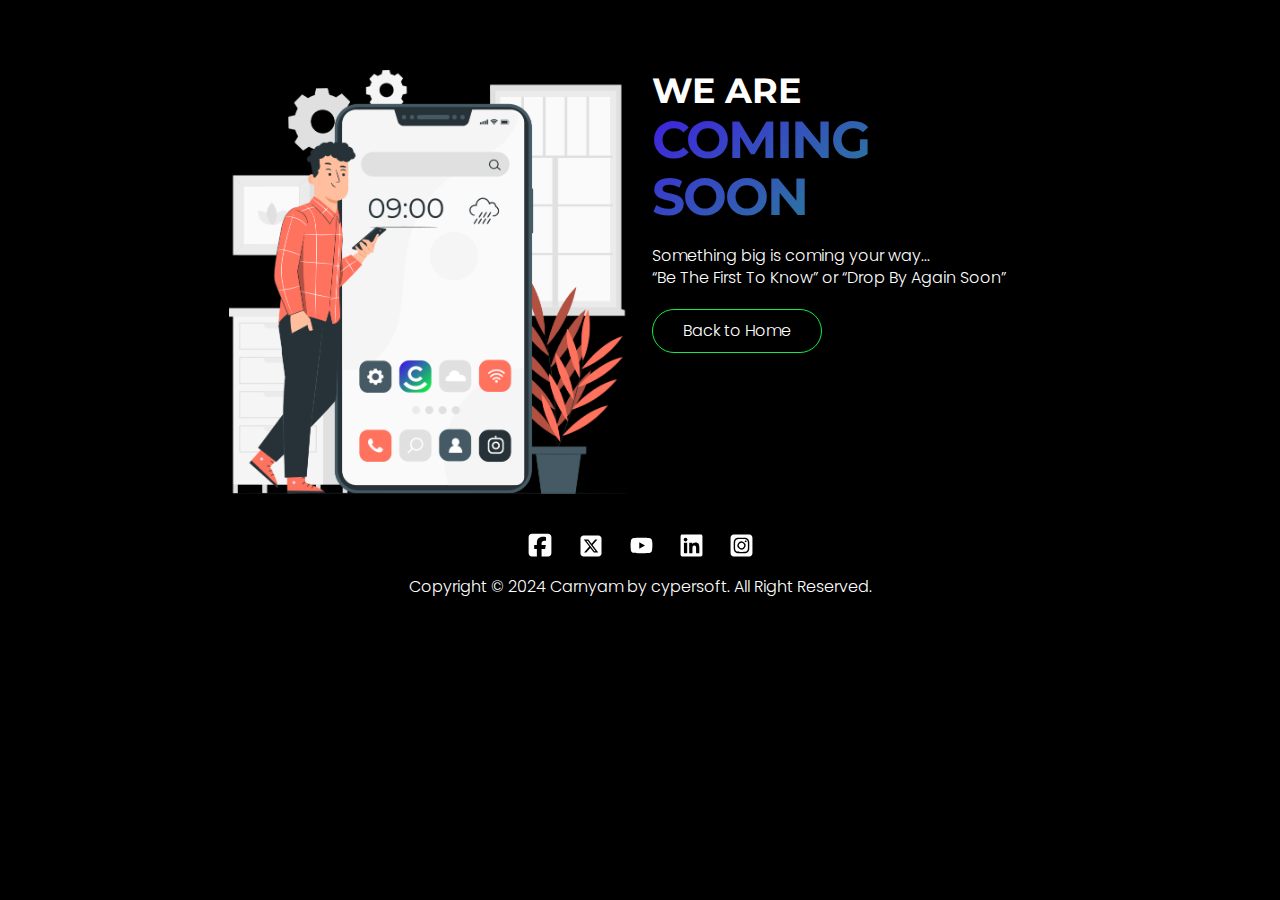
<file: coming.html>
<!DOCTYPE html>
<html lang="zxx">
    <head>
        <meta charset="UTF-8">
        <meta http-equiv="X-UA-Compatible" content="IE=edge">
        <meta name="viewport" content="width=device-width, initial-scale=1.0">
        <title>Comingsoon | Carnyam : Safe & Sustainable Mobility</title>
        <!-- favicon  -->
        <link rel="shortcut icon" href="assets/images/favicon.png" type="image/x-icon">
        <!-- faremwork of css -->
        <link rel="stylesheet" href="assets/css/bootstrap-lib/bootstrap.min.css">
        <!-- style sheet of css        -->
        <link rel="stylesheet" href="assets/css/style.css">
        <!-- Responsive sheet of css -->
        <link rel="stylesheet" href="assets/css/responsive.css">
        <!-- fonts awsome icon link            -->
        <link rel="stylesheet" href="assets/font-awesome-lib/icon/font-awesome.min.css">
        <!-- slick-slider link css -->
        <link rel="stylesheet" href="assets/css/slick.min.css">
        <!-- animation of css -->
        <link rel="stylesheet" href="assets/css/aos.css">
    </head>
<body>
    <div class="site-wrapper">
        <div class="first_nav_hero_about">
            <!-- ======== 11.1. Coming hero section ======== -->
            <section>
                <div class="container">
                    <div class="row coming-hero d-flex gap-md-0 gap-sm-4 gap-4">
                        <div class="col-lg-6 col-md-6 d-flex align-items-center justify-content-center" data-aos="fade-up">
                            <figure class="d-flex align-items-center justify-content-lg-end justify-content-md-center justify-content-center"><img src="assets/images/comingsoon.png" class="moving" alt="img"></figure>
                        </div>
                        <div class="col-lg-6 col-md-6 d-flex flex-column align-items-md-start align-items-ms-center align-items-center text-md-start text-sm-center text-center" data-aos="fade-down">
                            <h3>WE ARE</h3>
                            <h2>COMING SOON</h2>
                            <p>Something big is coming your way... <br>“Be The First To Know” or “Drop By Again Soon”</p>
                            <a class="btn-hover1" href="index.html">Back to Home</a>
                        </div>
                    </div>
                </div>
            </section>
             <!-- ======== End of 11.1. Coming hero section ======== -->
             <!-- ======== 11.2. Coming footer section ======== -->
            <div class="footer-coming">
                <div
                                class="social-icon d-flex gap-2 justify-content-md-start justify-content-sm-center justify-content-center">
                                <a href="https://www.facebook.com/profile.php?id=61550591572570&mibextid=ZbWKwL"> <svg xmlns="http://www.w3.org/2000/svg" height="26" width="24"
                                    viewBox="0 0 448 512">
                                    <path fill="#ffffff"
                                        d="M64 32C28.7 32 0 60.7 0 96V416c0 35.3 28.7 64 64 64h98.2V334.2H109.4V256h52.8V222.3c0-87.1 39.4-127.5 125-127.5c16.2 0 44.2 3.2 55.7 6.4V172c-6-.6-16.5-1-29.6-1c-42 0-58.2 15.9-58.2 57.2V256h83.6l-14.4 78.2H255V480H384c35.3 0 64-28.7 64-64V96c0-35.3-28.7-64-64-64H64z" />
                                </svg></a>
                            <a href="#"> <svg xmlns="http://www.w3.org/2000/svg" height="26" width="24"
                                    viewBox="0 0 448 512">
                                    <path fill="#ffffff"
                                        d="M64 32C28.7 32 0 60.7 0 96V416c0 35.3 28.7 64 64 64H384c35.3 0 64-28.7 64-64V96c0-35.3-28.7-64-64-64H64zm297.1 84L257.3 234.6 379.4 396H283.8L209 298.1 123.3 396H75.8l111-126.9L69.7 116h98l67.7 89.5L313.6 116h47.5zM323.3 367.6L153.4 142.9H125.1L296.9 367.6h26.3z" />
                                </svg></a>
                            <a href="https://www.youtube.com/@CARNYAM_3377"> <svg xmlns="http://www.w3.org/2000/svg" height="26" width="28"
                                    viewBox="0 0 576 512">
                                    <path fill="#ffffff"
                                        d="M549.7 124.1c-6.3-23.7-24.8-42.3-48.3-48.6C458.8 64 288 64 288 64S117.2 64 74.6 75.5c-23.5 6.3-42 24.9-48.3 48.6-11.4 42.9-11.4 132.3-11.4 132.3s0 89.4 11.4 132.3c6.3 23.7 24.8 41.5 48.3 47.8C117.2 448 288 448 288 448s170.8 0 213.4-11.5c23.5-6.3 42-24.2 48.3-47.8 11.4-42.9 11.4-132.3 11.4-132.3s0-89.4-11.4-132.3zm-317.5 213.5V175.2l142.7 81.2-142.7 81.2z" />
                                </svg></a>
                            <a href="#"> <svg xmlns="http://www.w3.org/2000/svg" height="26" width="24"
                                    viewBox="0 0 448 512">
                                    <path fill="#ffffff"
                                        d="M416 32H31.9C14.3 32 0 46.5 0 64.3v383.4C0 465.5 14.3 480 31.9 480H416c17.6 0 32-14.5 32-32.3V64.3c0-17.8-14.4-32.3-32-32.3zM135.4 416H69V202.2h66.5V416zm-33.2-243c-21.3 0-38.5-17.3-38.5-38.5S80.9 96 102.2 96c21.2 0 38.5 17.3 38.5 38.5 0 21.3-17.2 38.5-38.5 38.5zm282.1 243h-66.4V312c0-24.8-.5-56.7-34.5-56.7-34.6 0-39.9 27-39.9 54.9V416h-66.4V202.2h63.7v29.2h.9c8.9-16.8 30.6-34.5 62.9-34.5 67.2 0 79.7 44.3 79.7 101.9V416z" />
                                </svg></a>
                            <a href="https://www.instagram.com/carnyam.india?igsh=bW45ZXpleGZ4Y2J5"> <svg xmlns="http://www.w3.org/2000/svg" height="26" width="24"
                                    viewBox="0 0 448 512">
                                    <path fill="#ffffff"
                                        d="M194.4 211.7a53.3 53.3 0 1 0 59.3 88.7 53.3 53.3 0 1 0 -59.3-88.7zm142.3-68.4c-5.2-5.2-11.5-9.3-18.4-12c-18.1-7.1-57.6-6.8-83.1-6.5c-4.1 0-7.9 .1-11.2 .1c-3.3 0-7.2 0-11.4-.1c-25.5-.3-64.8-.7-82.9 6.5c-6.9 2.7-13.1 6.8-18.4 12s-9.3 11.5-12 18.4c-7.1 18.1-6.7 57.7-6.5 83.2c0 4.1 .1 7.9 .1 11.1s0 7-.1 11.1c-.2 25.5-.6 65.1 6.5 83.2c2.7 6.9 6.8 13.1 12 18.4s11.5 9.3 18.4 12c18.1 7.1 57.6 6.8 83.1 6.5c4.1 0 7.9-.1 11.2-.1c3.3 0 7.2 0 11.4 .1c25.5 .3 64.8 .7 82.9-6.5c6.9-2.7 13.1-6.8 18.4-12s9.3-11.5 12-18.4c7.2-18 6.8-57.4 6.5-83c0-4.2-.1-8.1-.1-11.4s0-7.1 .1-11.4c.3-25.5 .7-64.9-6.5-83l0 0c-2.7-6.9-6.8-13.1-12-18.4zm-67.1 44.5A82 82 0 1 1 178.4 324.2a82 82 0 1 1 91.1-136.4zm29.2-1.3c-3.1-2.1-5.6-5.1-7.1-8.6s-1.8-7.3-1.1-11.1s2.6-7.1 5.2-9.8s6.1-4.5 9.8-5.2s7.6-.4 11.1 1.1s6.5 3.9 8.6 7s3.2 6.8 3.2 10.6c0 2.5-.5 5-1.4 7.3s-2.4 4.4-4.1 6.2s-3.9 3.2-6.2 4.2s-4.8 1.5-7.3 1.5l0 0c-3.8 0-7.5-1.1-10.6-3.2zM448 96c0-35.3-28.7-64-64-64H64C28.7 32 0 60.7 0 96V416c0 35.3 28.7 64 64 64H384c35.3 0 64-28.7 64-64V96zM357 389c-18.7 18.7-41.4 24.6-67 25.9c-26.4 1.5-105.6 1.5-132 0c-25.6-1.3-48.3-7.2-67-25.9s-24.6-41.4-25.8-67c-1.5-26.4-1.5-105.6 0-132c1.3-25.6 7.1-48.3 25.8-67s41.5-24.6 67-25.8c26.4-1.5 105.6-1.5 132 0c25.6 1.3 48.3 7.1 67 25.8s24.6 41.4 25.8 67c1.5 26.3 1.5 105.4 0 131.9c-1.3 25.6-7.1 48.3-25.8 67z" />
                                </svg></a>
                            </div>
                <p class="text-center ps-1 pe-1">Copyright © 2024 Carnyam by cypersoft. All Right Reserved.</p>
            </div>
             <!-- ======== End of 11.2. Coming footer section ======== -->
        </div>
    </div>

     <!-- bootstrap min javascript -->
     <script src="assets/js/javascript-lib/bootstrap.min.js"></script>
     <!-- j Query -->
     <script src="assets/js/jquery.js"></script>
     <!-- slick slider js -->
     <script src="assets/js/slick.min.js"></script>
     <!-- main javascript -->
     <script src="assets/js/custom.js"></script>
     <!-- counter javascript file -->
     <script src="assets/js/waypoints.min.js"></script>
     <!-- animation from javascript -->
     <script src="assets/js/aos.js"></script>
     <script>
         AOS.init({
             once: true,
             duration: 1500,
         });
       </script>
</body>
</html>
</file>
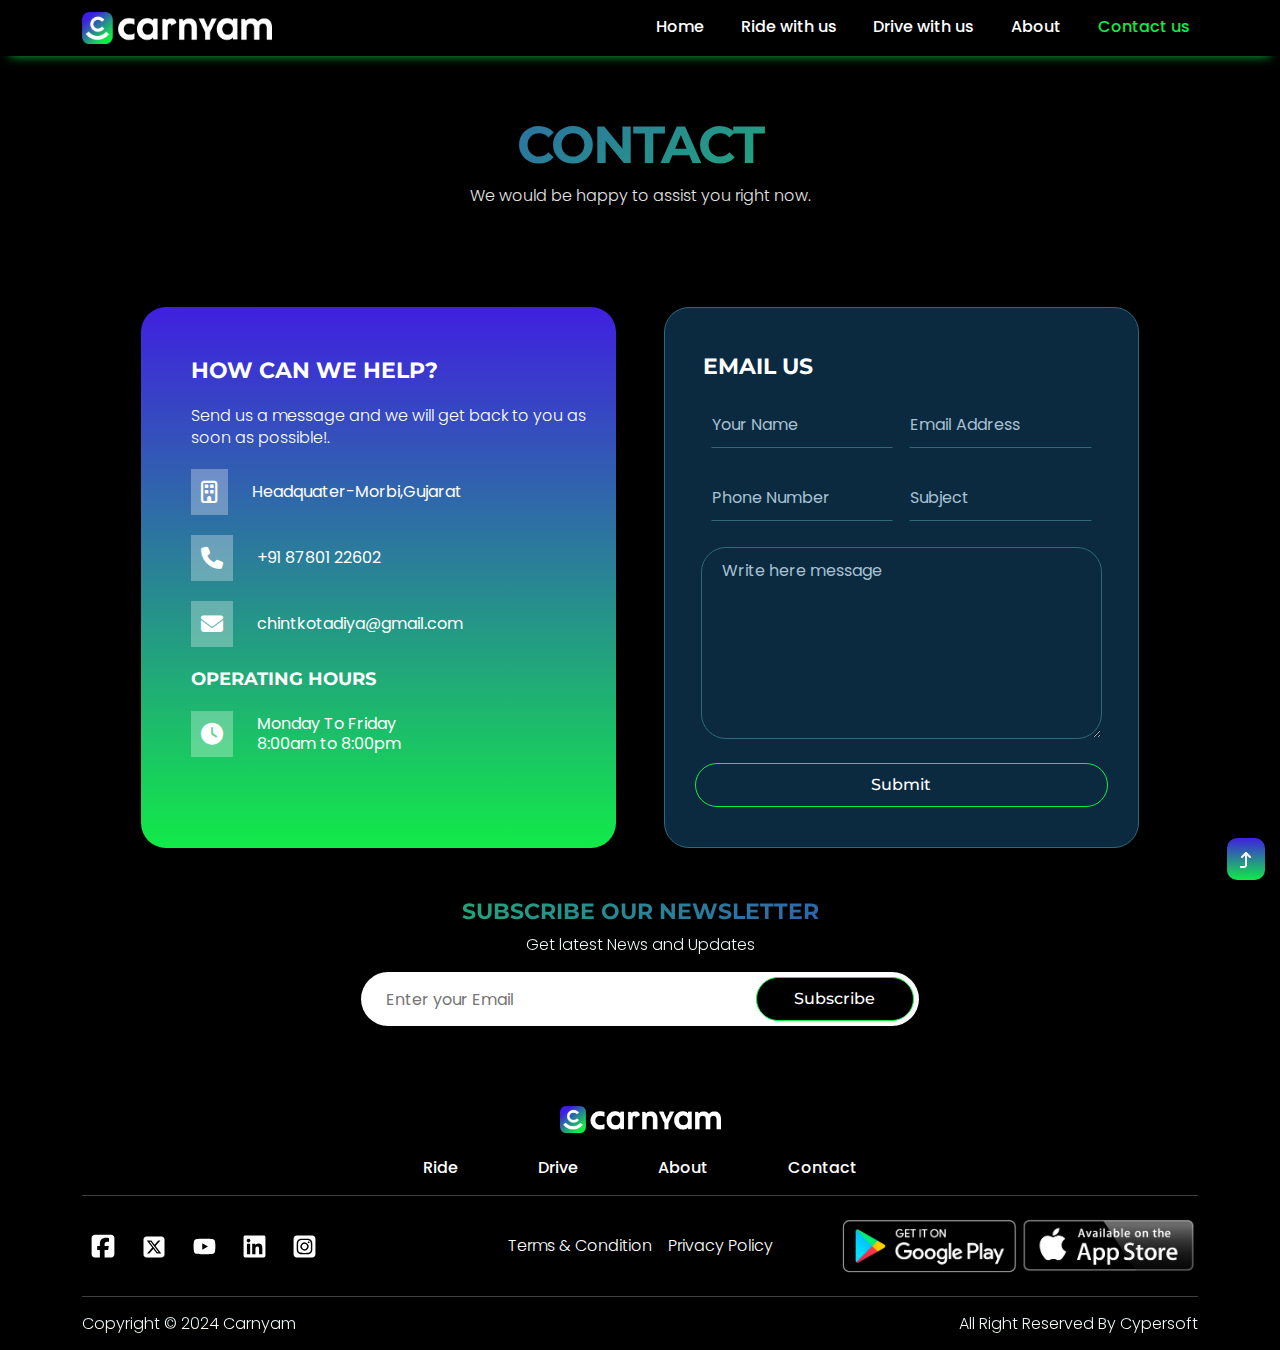
<file: contact.html>
<!DOCTYPE html>
<html lang="zxx">
    <head>
        <meta charset="UTF-8">
        <meta http-equiv="X-UA-Compatible" content="IE=edge">
        <meta name="viewport" content="width=device-width, initial-scale=1.0">
        <title>Contact | Carnyam : Safe & Sustainable Mobility</title>
        <!-- favicon  -->
        <link rel="shortcut icon" href="assets/images/Carnyam.png" type="image/x-icon">
        <!-- faremwork of css -->
        <link rel="stylesheet" href="assets/css/bootstrap-lib/bootstrap.min.css">
        <!-- style sheet of css        -->
        <link rel="stylesheet" href="assets/css/style.css">
        <!-- Responsive sheet of css -->
        <link rel="stylesheet" href="assets/css/responsive.css">
        <!-- fonts awsome icon link            -->
        <link rel="stylesheet" href="assets/font-awesome-lib/icon/font-awesome.min.css">
        <!-- slick-slider link css -->
        <link rel="stylesheet" href="assets/css/slick.min.css">
        <!-- animation of css -->
        <link rel="stylesheet" href="assets/css/aos.css">
    </head>
<body>
    <div class="site-wrapper">
        <!-- ======== 5.1. map help section ========  -->
        <div class="first_nav_hero_about">
             <!-- ======== 1.1. header section ======== -->
             <header id="navbar">
                <nav class="container-fluid navbar bg-white navbar-expand-lg">
                    <div class="container">
                        <!-- site logo -->
                        <a class="nav-logo p-0" href="index.html">
                            <img src="assets/images/logo.png">
                        </a>
                        <!-- navigation button  -->
                        <button class="navbar-toggle" onclick="openNav()" type="button"
                            data-bs-target="#navbarSupportedContent" aria-controls="navbarSupportedContent"
                            aria-expanded="false" aria-label="Toggle navigation">
                            <svg xmlns="http://www.w3.org/2000/svg" height="16" width="14" viewBox="0 0 448 512">
                                <path fill="#ffffff"
                                    d="M0 96C0 78.3 14.3 64 32 64H416c17.7 0 32 14.3 32 32s-14.3 32-32 32H32C14.3 128 0 113.7 0 96zM0 256c0-17.7 14.3-32 32-32H416c17.7 0 32 14.3 32 32s-14.3 32-32 32H32c-17.7 0-32-14.3-32-32zM448 416c0 17.7-14.3 32-32 32H32c-17.7 0-32-14.3-32-32s14.3-32 32-32H416c17.7 0 32 14.3 32 32z" />
                            </svg>
                        </button>
                        <!-- navigation bar manu  -->
                        <div class="collapse navbar-collapse " id="navbarSupportedContent">

                            <ul
                                class="navbar-nav d-flex justify-content-center align-items-center gap-lg-2 gap-md-2 gap-sm-2 gap-2 mb-2 mb-lg-0">
                                <li class="nav-item">
                                    <a class="nav-link" href="index.html"><span class="un">Home</span></a>
                                </li>
                                <li class="nav-item">
                                    <a class="nav-link" href="ride.html"><span class="un">Ride with us</span></a>
                                </li>
                                <li class="nav-item">
                                    <a class="nav-link" href="drive.html"><span class="un">Drive with us</span></a>
                                </li>
                                <li class="nav-item">
                                    <a class="nav-link" href="about.html"><span class="un">About</span></a>
                                </li>
                                <li class="nav-item">
                                    <a class="nav-link active" href="contact.html"><span class="un">Contact us</span></a>
                                </li>
                            </ul>
                        </div>
                    </div>
                </nav>
                <!--============ navigation left slidebar================-->
                <aside>
                    <div id="mySidenav" class="sidenav">
                        <div class="side-nav-logo d-flex justify-content-between align-items-center ps-4 pe-3">
                            <figure class="navbar-brand"><a href="index.html"><img src="assets/images/logo.png"
                                        alt="img" class="nav-logo"></a></figure>
                            <div class="closebtn" onclick="closeNav()">
                                <svg xmlns="http://www.w3.org/2000/svg" height="16" width="12" viewBox="0 0 384 512">
                                    <path fill="#ffffff"
                                        d="M342.6 150.6c12.5-12.5 12.5-32.8 0-45.3s-32.8-12.5-45.3 0L192 210.7 86.6 105.4c-12.5-12.5-32.8-12.5-45.3 0s-12.5 32.8 0 45.3L146.7 256 41.4 361.4c-12.5 12.5-12.5 32.8 0 45.3s32.8 12.5 45.3 0L192 301.3 297.4 406.6c12.5 12.5 32.8 12.5 45.3 0s12.5-32.8 0-45.3L237.3 256 342.6 150.6z" />
                                </svg>
                            </div>
                        </div>
                        <ul>
                            <li class="nav-item">
                                <a class="nav-link" href="index.html"><span class="un">Home</span></a>
                            </li>
                            <li class="nav-item">
                                <a class="nav-link" href="ride.html"><span class="un">Ride with us</span></a>
                            </li>
                            <li class="nav-item">
                                <a class="nav-link" href="drive.html"><span class="un">Drive with us</span></a>
                            </li>
                            <li class="nav-item">
                                <a class="nav-link" href="about.html"><span class="un">About</span></a>
                            </li>
                            <li class="nav-item">
                                <a class="nav-link" href="contact.html"><span class="un">Contact us</span></a>
                            </li>
                            
                           
                        </ul>
                    </div>
                </aside>
                
            </header>
            <!-- ======== End of 1.1. header section ========  -->
            <!-- ======== 5.1. contact-hero section ========  -->
            <div class="container">
                <div class="contact-hero">
                    <h2 class="text-center">CONTACT</h2>
                    <P class="text-center">We would be happy to assist you right now.</P>
                </div>
            </div>
            <div class="map">
            </div>
            <!-- ======== End of 5.1. contact-hero section ========  -->
        </div>
        <section class="d-flex justify-content-center">
            <div class="help">
            <div class="container">
                <div class="row d-flex gap-lg-5 gap-md-3 gap-sm-4 gap-3 justify-content-center">
                    <div class="col-lg-5 col-md-5 help-crd1" data-aos="fade-down"
                    data-aos-easing="linear"
                    data-aos-duration="1500">
                        <h4>HOW CAN WE HELP?</h4>
                        <P>Send us a message and we will get back to you as soon as possible!.</P>
                        <div class="d-flex gap-4 align-items-center">
                            <i class="fa-regular fa-building"></i>
                            <span>Headquater-Morbi,Gujarat</span>
                        </div>
                        <div class="d-flex gap-4 align-items-center">
                            <i class="fa-solid fa-phone"></i>
                            <span>+91 87801 22602</span>
                        </div>
                        <div class="d-flex gap-4 align-items-center">
                            <i class="fa-solid fa-envelope"></i>
                            <span>chintkotadiya@gmail.com</span>
                        </div>
                        <h5>OPERATING HOURS</h5>
                        <div class="d-flex gap-4 align-items-center">
                            <i class="fa-solid fa-clock"></i>
                            <span>Monday To Friday <br> 8:00am to 8:00pm</span>
                        </div>
                    </div>
                    <div class="col-lg-5 col-md-5 contact-email" data-aos="fade-down"
                    data-aos-easing="linear"
                    data-aos-duration="1500">
                        <h4>EMAIL US</h4>
                        <form action="action_page.php"  id="footer-sub">  
                            <div class="row justify-content-center gap-3">
                                <input type="text" name="name" id="name" class="col-md-5 col-sm-12 col-12" placeholder="Your Name" required>
                                <input type="email" name="email" id="email" class="col-md-5 col-sm-12 col-12" placeholder="Email Address" required>
                                <input type="number" name="number" id="number" class="col-md-5 col-sm-12 col-12" placeholder="Phone Number" required>
                                <input type="text" name="subject" id="subject" class="col-md-5 col-sm-12 col-12" placeholder="Subject" required>
                                <textarea class="col-md-11 col-12" name="massage" id="massage" cols="30" rows="10" placeholder="Write here message"></textarea>
                            </div>
                            <div class="d-flex justify-content-center mt-4">
                                <button class=" e-btn btn-hover1" type="submit">Submit</button>
                            </div>
                        </form>
                    </div>
                    <div id="Succes-box"></div> 
                </div>
            </div>
            </div>
        </section>
         <!-- ======== End of 5.1. map help section ========  -->
         <!-- ======== 1.13. footer section ========  -->
        <footer class="position-relative" style="padding-top: 50px;">
                <div class="container">
                    <h4 class="text-center">SUBSCRIBE OUR NEWSLETTER</h4>
                    <P class="text-center pt-2 pb-3">Get latest News and Updates</P>
                    <form class="d-flex align-items-center justify-content-center" id="footer-sub2">
                        <!-- form Subscribe massage -->
                        <div id="Succes-box2"></div>
                        <div class="d-flex footer-search">
                            <input type="email" name="search" placeholder="Enter your Email" required>
                            <button type="submit" class="btn-hover1">Subscribe</button>
                        </div>
                    </form>
                    <div class="footer-logo text-center pb-lg-4 pb-md-3 pb-sm-2 pb-4">
                        <!-- footer logo  -->
                        <a href="index.html">
                            <figure><img src="assets/images/logo.png" alt="img"></figure>
                        </a>
                    </div>
                    <ul class="d-flex align-items-center justify-content-center">
                        <li>
                            <a href="ride.html">Ride</span></a>
                        </li>
                        <li>
                            <a href="drive.html">Drive</span></a>
                        </li>
                        <li>
                            <a href="about.html">About</span></a>
                        </li>
                        <li>
                            <a href="contact.html">Contact</span></a>
                        </li>
                    </ul>
                    <hr>
                    <div class="row footer-nav-icon">
                        <!-- footer social icon  -->
                        <div
                            class="col-lg-4 col-md-4 d-flex align-items-center justify-content-md-start justify-content-sm-center justify-content-center">
                            <div
                                class="social-icon d-flex gap-2 justify-content-md-start justify-content-sm-center justify-content-center">
                                <a href="https://www.facebook.com/profile.php?id=61550591572570&mibextid=ZbWKwL"> <svg xmlns="http://www.w3.org/2000/svg" height="26" width="24"
                                    viewBox="0 0 448 512">
                                    <path fill="#ffffff"
                                        d="M64 32C28.7 32 0 60.7 0 96V416c0 35.3 28.7 64 64 64h98.2V334.2H109.4V256h52.8V222.3c0-87.1 39.4-127.5 125-127.5c16.2 0 44.2 3.2 55.7 6.4V172c-6-.6-16.5-1-29.6-1c-42 0-58.2 15.9-58.2 57.2V256h83.6l-14.4 78.2H255V480H384c35.3 0 64-28.7 64-64V96c0-35.3-28.7-64-64-64H64z" />
                                </svg></a>
                            <a href="#"> <svg xmlns="http://www.w3.org/2000/svg" height="26" width="24"
                                    viewBox="0 0 448 512">
                                    <path fill="#ffffff"
                                        d="M64 32C28.7 32 0 60.7 0 96V416c0 35.3 28.7 64 64 64H384c35.3 0 64-28.7 64-64V96c0-35.3-28.7-64-64-64H64zm297.1 84L257.3 234.6 379.4 396H283.8L209 298.1 123.3 396H75.8l111-126.9L69.7 116h98l67.7 89.5L313.6 116h47.5zM323.3 367.6L153.4 142.9H125.1L296.9 367.6h26.3z" />
                                </svg></a>
                            <a href="https://www.youtube.com/@CARNYAM_3377"> <svg xmlns="http://www.w3.org/2000/svg" height="26" width="28"
                                    viewBox="0 0 576 512">
                                    <path fill="#ffffff"
                                        d="M549.7 124.1c-6.3-23.7-24.8-42.3-48.3-48.6C458.8 64 288 64 288 64S117.2 64 74.6 75.5c-23.5 6.3-42 24.9-48.3 48.6-11.4 42.9-11.4 132.3-11.4 132.3s0 89.4 11.4 132.3c6.3 23.7 24.8 41.5 48.3 47.8C117.2 448 288 448 288 448s170.8 0 213.4-11.5c23.5-6.3 42-24.2 48.3-47.8 11.4-42.9 11.4-132.3 11.4-132.3s0-89.4-11.4-132.3zm-317.5 213.5V175.2l142.7 81.2-142.7 81.2z" />
                                </svg></a>
                            <a href="#"> <svg xmlns="http://www.w3.org/2000/svg" height="26" width="24"
                                    viewBox="0 0 448 512">
                                    <path fill="#ffffff"
                                        d="M416 32H31.9C14.3 32 0 46.5 0 64.3v383.4C0 465.5 14.3 480 31.9 480H416c17.6 0 32-14.5 32-32.3V64.3c0-17.8-14.4-32.3-32-32.3zM135.4 416H69V202.2h66.5V416zm-33.2-243c-21.3 0-38.5-17.3-38.5-38.5S80.9 96 102.2 96c21.2 0 38.5 17.3 38.5 38.5 0 21.3-17.2 38.5-38.5 38.5zm282.1 243h-66.4V312c0-24.8-.5-56.7-34.5-56.7-34.6 0-39.9 27-39.9 54.9V416h-66.4V202.2h63.7v29.2h.9c8.9-16.8 30.6-34.5 62.9-34.5 67.2 0 79.7 44.3 79.7 101.9V416z" />
                                </svg></a>
                            <a href="https://www.instagram.com/carnyam.india?igsh=bW45ZXpleGZ4Y2J5"> <svg xmlns="http://www.w3.org/2000/svg" height="26" width="24"
                                    viewBox="0 0 448 512">
                                    <path fill="#ffffff"
                                        d="M194.4 211.7a53.3 53.3 0 1 0 59.3 88.7 53.3 53.3 0 1 0 -59.3-88.7zm142.3-68.4c-5.2-5.2-11.5-9.3-18.4-12c-18.1-7.1-57.6-6.8-83.1-6.5c-4.1 0-7.9 .1-11.2 .1c-3.3 0-7.2 0-11.4-.1c-25.5-.3-64.8-.7-82.9 6.5c-6.9 2.7-13.1 6.8-18.4 12s-9.3 11.5-12 18.4c-7.1 18.1-6.7 57.7-6.5 83.2c0 4.1 .1 7.9 .1 11.1s0 7-.1 11.1c-.2 25.5-.6 65.1 6.5 83.2c2.7 6.9 6.8 13.1 12 18.4s11.5 9.3 18.4 12c18.1 7.1 57.6 6.8 83.1 6.5c4.1 0 7.9-.1 11.2-.1c3.3 0 7.2 0 11.4 .1c25.5 .3 64.8 .7 82.9-6.5c6.9-2.7 13.1-6.8 18.4-12s9.3-11.5 12-18.4c7.2-18 6.8-57.4 6.5-83c0-4.2-.1-8.1-.1-11.4s0-7.1 .1-11.4c.3-25.5 .7-64.9-6.5-83l0 0c-2.7-6.9-6.8-13.1-12-18.4zm-67.1 44.5A82 82 0 1 1 178.4 324.2a82 82 0 1 1 91.1-136.4zm29.2-1.3c-3.1-2.1-5.6-5.1-7.1-8.6s-1.8-7.3-1.1-11.1s2.6-7.1 5.2-9.8s6.1-4.5 9.8-5.2s7.6-.4 11.1 1.1s6.5 3.9 8.6 7s3.2 6.8 3.2 10.6c0 2.5-.5 5-1.4 7.3s-2.4 4.4-4.1 6.2s-3.9 3.2-6.2 4.2s-4.8 1.5-7.3 1.5l0 0c-3.8 0-7.5-1.1-10.6-3.2zM448 96c0-35.3-28.7-64-64-64H64C28.7 32 0 60.7 0 96V416c0 35.3 28.7 64 64 64H384c35.3 0 64-28.7 64-64V96zM357 389c-18.7 18.7-41.4 24.6-67 25.9c-26.4 1.5-105.6 1.5-132 0c-25.6-1.3-48.3-7.2-67-25.9s-24.6-41.4-25.8-67c-1.5-26.4-1.5-105.6 0-132c1.3-25.6 7.1-48.3 25.8-67s41.5-24.6 67-25.8c26.4-1.5 105.6-1.5 132 0c25.6 1.3 48.3 7.1 67 25.8s24.6 41.4 25.8 67c1.5 26.3 1.5 105.4 0 131.9c-1.3 25.6-7.1 48.3-25.8 67z" />
                                </svg></a>
                            </div>
                        </div>
                        <!-- footer terms privacy  -->
                        <div class="col-lg-4 col-md-4 d-flex justify-content-center align-items-center">
                            <div class=" d-flex gap-3 p-2">
                                <a href="#">Terms & Condition</a>
                                <a href="#">Privacy Policy</a>
                            </div>
                        </div>
                        <!-- footer logo slider  -->
                        <div class="col-lg-4 col-md-4">
                            <a href="coming.html"> <img width="175px" height="68px" src="assets/images/play-store.png"
                                    alt="android"></a>
                            <a href="coming.html"><img width="175px" src="assets/images/app-store.png" alt="ios"></a>
                        </div>
                    </div>
                    <hr>
                    <div class="Copyright d-flex justify-content-between flex-wrap dir">
                        <p>Copyright © 2024 Carnyam </p>
                        <p> All Right Reserved By <a href="https://www.cypersoft.com/">Cypersoft</a> </p>
                    </div>
                </div>
            </footer>
        <!-- ======== End of 1.13. footer section ========  -->
    </div>
    <!-- end site wrapper -->
    <!-- button back to top -->
    <button onclick="scrollToTop()" id="backToTopBtn"><svg xmlns="http://www.w3.org/2000/svg" height="16" width="12"
            viewBox="0 0 384 512">
            <path fill="#ffffff"
                d="M32 448c-17.7 0-32 14.3-32 32s14.3 32 32 32l96 0c53 0 96-43 96-96l0-306.7 73.4 73.4c12.5 12.5 32.8 12.5 45.3 0s12.5-32.8 0-45.3l-128-128c-12.5-12.5-32.8-12.5-45.3 0l-128 128c-12.5 12.5-12.5 32.8 0 45.3s32.8 12.5 45.3 0L160 109.3 160 416c0 17.7-14.3 32-32 32l-96 0z" />
        </svg></button>

    <!-- bootstrap min javascript -->
    <script src="assets/js/javascript-lib/bootstrap.min.js"></script>
    <!-- j Query -->
    <script src="assets/js/jquery.js"></script>
    <!-- slick slider js -->
    <script src="assets/js/slick.min.js"></script>
    <!-- main javascript -->
    <script src="assets/js/custom.js"></script>
    <!-- counter javascript file -->
    <script src="assets/js/waypoints.min.js"></script>
    <!-- animation from javascript -->
    <script src="assets/js/aos.js"></script>
    <script>
        AOS.init({
            once: true,
            duration: 1500,
        });
    </script>
    <script>
        // form Submit massage
        const aboutForm = document.getElementById('footer-sub');
        const aboutMessage = document.getElementById('Succes-box');
        aboutForm.addEventListener('submit', (event) => {
            event.preventDefault();
            aboutMessage.innerHTML = 'Form submitted successfully!';
            aboutMessage.style.display = 'block';
            aboutForm.reset();
            setTimeout(() => {
                aboutMessage.style.display = 'none';
            }, 3000);
        });
    </script>
</body>
</html>
</file>
<file: assets/css/style.css>
/* Montserrat font family for heading */
@import url('https://fonts.googleapis.com/css2?family=Montserrat:wght@100;200;300;400;500;600;700;800;900&display=swap');
/* Poppins font family for para  */
@import url('https://fonts.googleapis.com/css2?family=Poppins:wght@100;200;300;400;500;600;700;800;900&display=swap');
/* 
Theme Name:     Paypath
Theme URI:      
Author:         
Author URI:     
Description:    
Version:        1.0
License:        
License URI:

 [Table of Content]
 01. Reset
 02. Global Style 
    01. Index Page Style
        section Index Page
            1.1. header section
            1.2. hero section
            1.3. about section
            1.4. finance section
            1.5. ispsum section
            1.6. gateway section
            1.7. services section
            1.8. visa  section
            1.9. pricing section
            1.10. profaessional section
            1.11. question  section
            1.12.  news-cards section
            1.13.  footer section
   
    02. About Page Style
         section About Page
            2.1. hero section
            2.2. banner section
            2.3. round-word section
            2.4. behind section

    03. Feature Page Style
         section Feature Page
            3.1. hero section
            3.2. core section

    04. Pricing Page Style
         section Feature Page
            4.1. hero section

    05. Contact Page Style
         section Contact Page
            5.1. map help section  

    06. Team Page Style
         section Team Page
            6.1. team-hero section

    07. Testimonials Page Style
         section Testimonials Page
            7.1. testimonials-hero section 

    08. FAQ Page Style
         section FAQ Page
            8.1. question section  

    09. Blogs Page Style
         section Blogs Page
            9.1. Blogs cards section

    10. 404 Page Style
         section 404 Page
            10.1. ooops
            10.2. footer404
    11. Coming Page Style
         section Coming Page 
            11.1. Coming hero
            11.2. Coming footer

*/

html,
body,
div,
span,
applet,
object,
iframe,
h1,
h2,
h3,
h4,
h5,
h6,
a,
p,
blockquote,
pre,
abbr,
acronym,
address,
big,
cite,
code,
del,
dfn,
em,
img,
ins,
kbd,
q,
s,
samp,
small,
strike,
strong,
sub,
sup,
tt,
var,
b,
u,
i,
center,
dl,
dt,
dd,
ol,
ul,
li,
fieldset,
form,
label,
legend,
table,
caption,
tbody,
tfoot,
thead,
tr,
th,
td,
article,
aside,
canvas,
details,
embed,
figure,
figcaption,
footer,
header,
hgroup,
menu,
nav,
output,
ruby,
section,
summary,
time,
mark,
audio,
video {
    margin: 0;
    padding: 0;
    border: 0;
    font-size: 100%;
}


/* HTML5 display-role reset for older browsers */
/* =====  01. Reset  ====== */

article,
aside,
details,
figcaption,
figure,
footer,
header,
hgroup,
menu,
nav,
section {
    display: block;
}
body {
    font-family: "Poppins", sans-serif;
    line-height: 1;
    background: black;
}
ol,
ul {
    list-style: none;
}
blockquote,
q {
    quotes: none;
}
blockquote:before,
blockquote:after,
q:before,
q:after {
    content: "";
}
button:focus {
    outline: none;
}
table {
    border-collapse: collapse;
    border-spacing: 0;
}
select {
    -webkit-user-select: none;
    -moz-user-select: none;
    -ms-user-select: none;
    user-select: none;
}
select::-ms-expand {
    display: none;
}
label {
    font-weight: normal;
}
iframe {
    width: 100%;
}
/* =====  End of 01. Reset  ====== */
/* ===== 02. Global Style ===== */
h1{
    font-size: 65px;
    font-weight: 800;
    line-height: 6\71px;
    letter-spacing: -2px;
    font-family: 'Montserrat', sans-serif;
    background: linear-gradient(-40deg, #12EA48 30%, #3F20E0  70%);
    background-clip: text;
    -webkit-background-clip: text;
    -webkit-text-fill-color: transparent;
}
h2{
    font-size: 52px;
    font-weight: 700;
    line-height: 57px;
    letter-spacing: -2px;
    font-family: 'Montserrat', sans-serif;
    background: linear-gradient(-40deg, #12EA48 0%, #3F20E0  100%);
    background-clip: text;
    -webkit-background-clip: text;
    -webkit-text-fill-color: transparent;
}
h3{
    font-size: 35px;
    font-weight: 700;
    line-height: 41px;
    font-family: 'Montserrat', sans-serif;
}
h4{
    font-size: 22px;
    font-weight: 700;
    line-height: 28px;
    font-family: 'Montserrat', sans-serif;
}
h5{
    font-size: 18px;
    font-weight: 700;
    line-height: 24px;
    font-family: 'Montserrat', sans-serif;
}
h6{
    font-size: 16px;
    font-weight: 700;
    line-height: 22px;
    font-family: 'Montserrat', sans-serif;
}
p{
    font-size: 16px;
    font-weight: 300;
    line-height: 22px;
    font-family: 'Poppins', sans-serif;
    
}
.p-f-s{
    font-size: 14px;
}
button{
    font-size: 16px;
    font-weight: 500;
    line-height: 22px;
    
    font-family: 'Montserrat', sans-serif;
}
a{
    font-size: 16px ;
    font-weight: 300 ;
    line-height: 22px;
    color: #FFFFFF;
    text-decoration: none ;
    transition: all 0.3s ease;
    font-family: 'Poppins', sans-serif;
}
/* input area sugguseation color */
.contact-email input:-webkit-autofill,
.contact-email input:-webkit-autofill:hover,
.contact-email input:-webkit-autofill:focus,
.contact-email input:-webkit-autofill:active {
    transition: background-color 5000s ease-in-out 0s;
    -webkit-text-fill-color: #fff !important;
}
footer input:-webkit-autofill,
footer input:-webkit-autofill:hover,
footer input:-webkit-autofill:focus,
footer input:-webkit-autofill:active {
    transition: background-color 5000s ease-in-out 0s;
    -webkit-text-fill-color: black !important;
}


/* button hover add background */
.btn-hover1{
    display: inline-block;
    position: relative;
    overflow: hidden;
    border-radius: 50px;
    border: 1.5px solid rgba(18, 234, 72, 1);
    color: #fff;
    z-index: 1;
    padding: 10px 30px 10px 30px !important;
    transition: all 0.3s ease;
    text-align: center;
}
.btn-hover1:hover {
    color: #FFFFFF;
}


.btn-hover1::before {
    border-radius: 50px 50px 50px 50px;
    content: '';
    position: absolute;
    width: 0;
    height: 100%;
    transition: all 0.3s ease;
    background: linear-gradient(60deg,(-40deg, rgba(63, 32, 224, 1) 0%, rgba(18, 234, 72, 1)  100%));
    z-index: -1;
    top: 0;
    left: 0;
}

.btn-hover1:hover::before {
    width: 100%;
    background: linear-gradient(60deg, rgba(63, 32, 224, 1) 0%, rgba(18, 234, 72, 1) 100%);
}

#backToTopBtn {
    /* display: none; */
    position: fixed;
    bottom: 20px;
    right: 15px;
    z-index: 99;
    border: none;
    padding: 10px 13px;
    border-radius: 10px;
    transition: all 0.3s ease;
    background: linear-gradient( rgba(63, 32, 224, 1) 0%, rgba(18, 234, 72, 1)  100%);
    color: white;
}

.moving {
    position: relative; /* Required for absolute positioning */
    animation: moveUpDown 3.5s infinite alternate cubic-bezier(0.25, 0.1, 0.25, 0.2);
}
@keyframes moveUpDown {
    0%, 100% {
        top: -15px;
    }
    50% {
        top: 0px; /* Move down by 10px */
    }
}
/* ===== End of 02. Global Style ===== */
.first_nav_hero_about{
  background: #000;
}
/* ======== 1.1. header section ======== */

.navbar {
    /* padding-top: 15px; */
    background: transparent;
    box-shadow: 0 10px 10px -10px rgba(18, 234, 72,.8);
}
.sticky {
    position: sticky;
    top: 0;
    width: 100%;
  }
  .bg-white {
    background: transparent !important;
    transition: 0.5s ease-in;
  }
  
  .bg-white.scrolled {
    background-color: #000 !important;
    box-shadow: 0 10px 10px -10px rgba(18, 234, 72,.8);
  }
.navbar-collapse {
    display: flex;
    justify-content: end;
}
.navbar .dropdown:hover .dropdown-menu {
    display: block;
    width: 220px;
    padding: 15px 0px 15px 0px;
    border-radius: 10px;
    background-color: #136165;
    margin-left: -52px;
}
.navbar ul li a {
    color: #fff !important;
    font-weight: 500;
}
.navbar ul li a:hover {
    color:  rgba(18, 234, 72, 1) !important;
}
.nav-link{
    color: #fff !important;
    font-size: 16px;
    font-weight: 500;
}
.un {
    display: inline-block;
  }
  
  .un:after {
    content: '';
    width: 0px;
    height: 2px;
    display: block;
    background: linear-gradient( rgba(63, 32, 224, 1) 0%, rgba(18, 234, 72, 1)  100%);
    transition: 300ms;
  }
  
  .un:hover:after {
    width: 100%;
}
.navbar-toggle {
    border: 4px solid linear-gradient(-40deg, #12EA48 0%, #3F20E0  100%);
    background-color: transparent;
    border-radius: 5px;
    display: none;
    padding: 4px 8px;
}
.navbar-toggle svg{
    color: #e7bc69 !important;
}
.navbar-toggle svg{
    color: white;
    font-size: 30px;
}
.navbar-brand a{
    padding: 0px !important;
}
.navbar-toggle svg:hover{
    color: white;   
}
.nav-item .active{
    color: #12EA48 !important;
    text-decoration: underline;
    text-decoration-color: linear-gradient( rgba(63, 32, 224, 1) 0%, rgba(18, 234, 72, 1)  100%);
}
.dropdown-menu .active{
    color: #12EA48  !important; 
}
.dropdown ul li a {
    padding: 12px;
}
.dropdown ul li a:hover{
    color: #12EA48  !important; 
}
.dropdown ul   {
background-color: #082D40;
   width: 350px;  
   border: 1px solid #2D6A77;  
}
.dropdown-menu{
    transition: transform 2.3s ease;
}
.navbar .dropdown:hover .dropdown-menu {
    width: 200px;
    margin-left: 0px;
   
}
.dropdown ul  li a{
    background-color: transparent !important;  
}

.dropdown-btn {
    color: #FFFFFF !important;
    
}
.gap-lg-2 {
    gap: 1.3rem!important;
}
.search {
    width: 100%;
    animation-name: pak;
    animation-duration: 1s;
    animation-direction: alternate;
    animation-iteration-count: 1;
    background-color: black;
    display: none;
    align-items: center;
    justify-content: center;
    opacity: 0.9;
    position: absolute;
    top: 0px;
    z-index: 5;
    left: 0;
}
@keyframes pak {
    from {
        height: 0vh;
    }
    to {
        height: 100vh;
    }
}
#remove-btn{
    position: absolute;
    top: 10%;
    right: 5%;
    background: none;
    color: white;
    border: none;
    font-size: 50px;
}
.nav-search input {
    width: 100%;
    background: transparent;
    color: white;
    border: none;
    padding-left: 20px;
    border-radius: 25px;
}
.nav-search input:focus {
    outline: none;
    background-color: transparent;
}
.nav-search {
    width: 50%;
    border: 1px solid white;
    padding: 5px;
    z-index: 10;
    margin-bottom: 80px;
    border-radius: 35px;
    -webkit-border-radius: 35px;
    -moz-border-radius: 35px;
    -ms-border-radius: 35px;
    -o-border-radius: 35px;
}
.nav-search button {
    background-color: black;
}
/* Rigth Nav slidebar */
.right-sidbar {
    width: 355px;
    position: fixed;
    height: 100vh;
    top: 0;
    right: -355px;
    overflow-x: hidden;
    transition: 0.5s;
    padding: 20px 25px 20px 30px;
    z-index: 4;
    background: #082D40;
}
.right-sidbar p{
    color: #E4E4E4;
}
.right-sidbar .mt-4 i{
    font-size: 25px;
    padding-right: 15px;
    color: #E4E4E4;
}
.right-sidbar .mt-4 i:hover{
    color: #e7bc69;
}
.right-sidbar h5{
    color: #e7bc69;
}
.right-sidbar button{
    border: 3px solid #e7bc69;
    border-radius: 10px;
    padding: 7px 12px;
    font-size: 25px;
    color: #e7bc69;
    background-color: transparent;
}
.right-sidbar button:hover{
    border: 3px solid #e7bc69;
 color: #e7bc69;
}
.right-sidbar img{
    width: 161px;
}
.right-sidbar .flex-column li {
   gap: 10px;
   display: flex;
}
.right-sidbar .flex-column li i{
   font-size: 20px;
}
.right-sidbar .flex-column li a{
    color: #E4E4E4;
}
.right-sidbar .flex-column li a:hover{
   color: #e7bc69;
}
/* ===Left side-navigation-bar==== */
.sidenav{
    height: 100%;
    width: 0%;
    position: fixed;
    z-index: 5;
    top: 0;
    left: 0;
    background-color: #000;
    overflow-x: hidden;
    transition: 0.5s;
    padding-top: 15px;
}
.sidenav a{
    padding: 30px 12px 0px 28px;
    text-decoration: none;
    font-size: 20px;
    color: white;
    display: block;
    transition: 0.3s;
}
.sidenav a:hover{
    color: #DB9B1E;
}
.side-bar-color{
    color: #bdbd01 !important;
}
.side-bar-close-btn{
   display: block;
   margin: auto;
   padding-right: 10px;
}
.sidenav i{
    color: white;
    font-size: 40px;
}
.nav-logo img{
    width: 190px;
    height: auto;
}
.a-slid{
    background-color: transparent;
    border: none;
    color: #DB9B1E;
    margin-left: 13px;
    font-size: 16px;
    padding: 0px 14px 9px 14px;
    margin-top: 12px;
    border-radius: 36px;
}
.myst{
    display: none;
}
#slid-btn i{
    color: #DB9B1E;
    font-size: 25px;
}

/* ======== End of 1.1. header section ======== */

/* html,
body {
  width: 100%;
  height: 100%;
}

body {
  font-family: 'Manrope', sans-serif;
} */

model-viewer {
  --poster-color: #e2e8f0;
  --progress-bar-color: rgba(30, 41, 59, .5);
  --progress-bar-height: 10px;
}

[data-color]::before {
  content: "";
  display: block;
  position: absolute;
  inset: -5px;
  border: 2px solid transparent;
  border-radius: 999px;
}

[data-color].active::before,
[data-color]:focus::before {  
  border-color: white;
}


/* ======== slider ======== */.slider {
  width: 100%;
  height: 100vh;
}

.swiper-container {
  width: 100%;
  height: 100%;
}

.slide {
  display: flex;
  justify-content: center;
  align-items: center;
  position: relative;
  text-align: center;
  font-size: 18px;
  background: #fff;
  overflow: hidden;
}
.slide-image {
  position: absolute;
  top: -200px;
  left: -200px;
  width: calc(100% + 400px);
  height: calc(100% + 400px);
  background-position: 50% 50%;
  background-size: cover;
}
.slide-title {
  font-size: 4rem;
  line-height: 1;
  max-width: 50%;
  white-space: normal;
  word-break: break-word;
  color: #FFF;
  z-index: 100;
  font-family: 'Oswald', sans-serif;
  text-transform: uppercase;
  font-weight: normal;
}
@media (min-width: 45em) {
  .slide-title {
    font-size: 7vw;
    max-width: none;
  }
}
.slide-title span {
  white-space: pre;
  display: inline-block;
  opacity: 0;

}

.slideshow {
  position: relative;
}
.slideshow-pagination {
  position: absolute;
  bottom: 5rem;
  left: 0;
  width: 100%;
  display: flex;
  flex-wrap: wrap;
  justify-content: center;
  align-items: center;
  transition: .3s opacity;
  z-index: 10;
}
.slideshow-pagination-item {
  display: flex;
  align-items: center;
}
.slideshow-pagination-item .pagination-number {
  opacity: 0.5;
}
.slideshow-pagination-item:hover, .slideshow-pagination-item:focus {
  cursor: pointer;
}
.slideshow-pagination-item:last-of-type .pagination-separator {
  width: 0;
}
.slideshow-pagination-item.active .pagination-number {
  opacity: 1;
}
.slideshow-pagination-item.active .pagination-separator {
  width: 10vw;
}
.slideshow-navigation-button {
  position: absolute;
  top: 0;
  display: flex;
  justify-content: center;
  align-items: center;
  height: 100%;
  width: 5rem;
  z-index: 1000;
  transition: all .3s ease;
  color: #FFF;
}
.slideshow-navigation-button:hover, .slideshow-navigation-button:focus {
  cursor: pointer;
  background: rgba(0, 0, 0, 0.5);
}
.slideshow-navigation-button.prev {
  left: 0;
}
.slideshow-navigation-button.next {
  right: 0;
}

.pagination-number {
  font-size: 1.8rem;
  color: #FFF;
  font-family: 'Oswald', sans-serif;
  padding: 0 0.5rem;
}

.pagination-separator {
  display: none;
  position: relative;
  width: 40px;
  height: 2px;
  background: rgba(255, 255, 255, 0.25);
  transition: all .3s ease;
}
@media (min-width: 45em) {
  .pagination-separator {
    display: block;
  }
}
.pagination-separator-loader {
  position: absolute;
  top: 0;
  left: 0;
  width: 100%;
  height: 100%;
  background: #FFFFFF;
  transform-origin: 0 0;
}




/* ======== 1.2. hero section ======== */



.hero{
    margin: 100px 0;
    padding-bottom: 48px;
}
.hero h1{
    letter-spacing: -1.7px;
}
.hero p {
    color: #E4E4E4;
    margin: 25px 0 35px 0;
}
.hero .position-relative{
    /* background-image: url(../images/bg/hero_bg.png); */
    background-repeat: no-repeat;
    background-size: 100% 150%;
    background-position: 80px -68px;
}
.hero img[alt='hero_img1']{
    width: 70%;
}
.hero img[alt='hero_img2']{
    width: 100px;
    position: absolute;
    left: 40px;
    bottom: 0;
} 
.hero img[alt='hero_icon']{
    width: 15px;
    top: -11px;
    left: -24px;
    position: absolute;
}
/* ======== End of 1.2. hero section ======== */
/* ======== 1.5. ispsum section ======== */

.logo_ispsum_slider{
    padding: 28px 0 15px 0;
}
.logo_ispsum_slider img{
    display: block;
    margin: 0 auto;
    width: 170px !important;
    cursor: pointer;
}
.ispsum-logo hr{
    color: #19515E;
    opacity: 1;
}
/* ======== End of 1.5. ispsum section ======== */
/* ======== 1.3. about section ======== */
.about{
    color: #FFFFFFFF;
    margin: 100px 0;
}
.about h3{
    color: #E4E4E4;
    padding-bottom: 5px;
}
.about h4{
    background: linear-gradient(21deg, #B7CEA6 0%, #ECFBFE 36.98%, #FCFEF5 69.27%, #C0D4C9 100%);
    background-clip: text;
    -webkit-background-clip: text;
    -webkit-text-fill-color: transparent;
}
.about a i:hover{
    color: #fff;
}
.about p{
    color: #E4E4E4;
    padding-top: 10px;
}
.ab_card1{
    background-color: #031521;
    border: 1px solid #2D6A77;
    border-radius: 25px;
   padding: 40px 35px;
}
.ab_card1:hover{
    background: rgba(8, 45, 64, 0.66);
}
.ab_card1 .d-flex{
    padding-top: 25px;
}
.ab_card1 i{
    font-size: 22px;
    color: #FFFFFFFF;
    border: 1px solid #FFFFFFFF;
    padding: 8px 9px 8px 12px;
    border-radius: 50%;
    margin-right: 12px;
}
.ab_card2{
    border-radius: 25px;
    padding: 40px 35px;
    border: 1px solid #2D6A77;
    background: rgba(8, 45, 64, 0.66);
}
.ab_card2 hr{
    transform: rotate(90deg);
    color: #E4E4E4;
    width: 312px;
    height: 1px;
    margin: -35px;
    background-color: #E4E4E4;
}
.ab_card2 img{
    width: 46px;
}
.ab_card2 img[alt='about_img1']{
    position: absolute;
    left: 19px;
}
.ab_card2 img[alt='about_img2']{
    z-index: 1;
}
.ab_card2 i {
    color: #FFE978;
    font-size: 15px;
}

.abut-video{
    position: relative;
    width: 120px;
}
.video-play-button {
    position: absolute;
    z-index: 10;
    top: 50%;
    left: 50%;
    transform: translateX(-50%) translateY(-50%);
    box-sizing: content-box;
    display: block;
    width: 16px;
    height: 27px;
    border-radius: 50%;
    padding: 18px 20px 18px 28px;
    border: 1px solid #fff;
  }
  
  .video-play-button:before {
    content: "";
    position: absolute;
    z-index: 0;
    left: 50%;
    top: 50%;
    transform: translateX(-50%) translateY(-50%);
    display: block;
    width: 60px;
    height: 60px;
    background: linear-gradient( rgba(63, 32, 224, 1) 0%, rgba(18, 234, 72, 1)  100%);
    border-radius: 50%;
    animation: pulse-border 1500ms ease-out infinite;
  }
  
  .video-play-button:after {
    content: "";
    position: absolute;
    z-index: 1;
    left: 50%;
    top: 50%;
    transform: translateX(-50%) translateY(-50%);
    display: block;
    width: 60px;
    height: 60px;
    border-radius: 50%;
    transition: all 200ms;
  }
  .video-play-button span {
    display: block;
    position: relative;
    z-index: 3;
    width: 0;
    height: 0;
    font-size: 30px;
    left: -4px;
    top: -3px;

  }
  
  @keyframes pulse-border {
    0% {
      transform: translateX(-50%) translateY(-50%) translateZ(0) scale(1);
      opacity: 1;
    }
    100% {
      transform: translateX(-50%) translateY(-50%) translateZ(0) scale(1.5);
      opacity: 0;
    }
  }
  
  
  

/* ======== End of 1.3. about section ======== */
/* ======== 1.4. finance section ======== */
.finance{
   margin: 100px 0px;
}
.finance h2{
    padding: 0px 185px;
}
.finance p{
    color: #E4E4E4;
}
.finance .mt-0{
    color: white;
    padding: 25px 140px;
    color: #E4E4E4;
    padding: 25px 140px;
}
.fin-card{
    padding: 40px;
    /* background-color: linear-gradient(#082d40 0%, #0066ff 100%); */
    background: linear-gradient(to bottom right, #082d40 10%, #12ea48 90%);
    border-radius: 25px;
    width: 100%;
}
.fin-card h4{
    padding: 20px 0px;
    color: #E4E4E4;
}
.fin-card figure {
    /* background: linear-gradient rgba(18, 234, 72, 1); */
    padding: 20px 10px;
    -webkit-text-fill-color: transparent;
    width: 118px;
    height: 100px;
    display: block;
    margin: auto;
    border-radius: 20px;
    border: 2px solid #12EA48;
}
.fin-card figure img{
    transition: transform 0.3s ease;
}
.fin-card figure img:hover{
    transform: scale(1.1) rotate(1.9deg);
}
.fin-card figure img[alt='praph']{
    width: 70px;
}
.fin-card figure img[alt='doller']{
    width: 100px;
}
.fin-card figure img[alt='arow']{
    width: 85px;
}
/* ======== End of 1.4. finance section ======== */
/* ======== 1.5. ispsum section ======== */
/* 
.logo_ispsum_slider{
    padding: 28px 0 15px 0;
}
.logo_ispsum_slider img{
    display: block;
    margin: 0 auto;
    width: 170px !important;
    cursor: pointer;
}
.ispsum-logo hr{
    color: #19515E;
    opacity: 1;
} */
/* ======== End of 1.5. ispsum section ======== */
/* ======== 1.6. gateway section ======== */
.gateway{
    margin: 100px 0px;
}
.gateway p{
    color: white;
}
.gateway h5{
    color: #E4E4E4;
}
.gateway-bg-img{
    /* background-image: url(../images/bg/gateway.png); */
    background-size: 100% 100%;
   background-repeat: no-repeat;
   background-position: center;
}
.gateway-bg-img img[alt='gate_img1']{
    width: 100%;
    margin: auto;
    display: block;  
}
.gate figure{
    border-radius: 50px;
    background: linear-gradient(161deg, #3F20E0 0%, #12EA48 100%);
}

.gate img[alt='gate-img1']{
        width: 60px;
        padding: 14px 20px;
   
}
.gate img[alt='gate-img2']{
    width: 62px;
    padding: 16px 16px;
   
}
.gate img[alt='gate-img3']{
        width: 60px;
        padding: 15px 20px;
}
.gate-link{
    margin-top: 50px;
}
/* ======== End of 1.6. gateway section ======== */
/* ======== 1.7. services section ======== */
.services{
    margin: 100px 0px;
}
.sevices_img{
    /* background: url(../images/bg/services-bg.png) no-repeat center center/cover; */
    background-size: 115% 100%;
    background-position-x: 28px;
    background-position-y: -60px;  
}
.services .col-lg-6 .col-md-6{
    display: flex;
    flex-direction: column;
    justify-content: center;
    align-items: center;
}  
.sevices_img img[alt='sevice_img2']{
    position: relative;
    top: -36px;
    width: 83%;
    left: 32px;
}
.sevices_img img[alt='sevice_img3']{
    position: relative;
    top: -402px;
    width: 8%;
    left: 477px;
}
.services p{
    color: #E4E4E4;
}
.services h5{
    color: #E4E4E4;
}
.serives-btn{
   padding-top: 30px;
    margin-left: 10px;
}
.serives-btn .d-flex a{
border: none;
color: #DB9B1E;
}
.serives-btn .d-flex i{
    color: #DB9B1E;
    font-size: 16px;
    
}
.serives-btn .d-flex a:hover{
    color: #f5a507;
    background-color: transparent;
    transform: scale(1);   
}
.offers{
    border: 1px solid #2D6A77;
    padding: 20px;
    border-radius: 25px;
    background: rgba(8, 45, 64, 0.66);
    display: flex;
    flex-direction: column;
}
.social-rating{
    background-color: #141B18;
    border-radius: 25px;
    display: flex;
    flex-direction: column;
    padding: 30px 24px;
    gap: 20px;
    width: 330px;
    position: absolute;
    z-index: 2;
   top: 277px;
    left: -30px;
}
.social-rating .d-flex{
    align-items: center;
    justify-content: space-between;  
}
.text-pink p{
    color: #FF5E84;
}
.text-green p{
    color: #07C86B;
}
.social-rating .d-flex span{
    border-radius: 25px;
    width: 45px;
    height: 45px;
    display: flex;
    align-items: center;
    justify-content: center;
   margin-right: 10px;   
}
.social-rating .d-flex:first-child span{
    background-color: #FF0000;
    font-size: 20px;
    
}
.social-rating .d-flex:nth-child(2) span{
    background-color: #267FD1;
    font-size: 22px;
}
.social-rating .d-flex:nth-child(3) span{
    background-color: #FA3C3C;
    font-size: 20px;
}
.social-rating .d-flex:nth-child(4) span{
    background-color: #42A4FF;
    font-size: 20px;
}
.social-rating .d-flex span i{
    color: white;
}
.social-rating h6{
    color: #fff;
}
/* ======== End of 1.7. services section ======== */

/* ======== image compresion ======== */
/* * {
    margin: 0;
    padding: 0;
    box-sizing: border-box;
  } */
  :root {
    --image-comparison-slider-width: min(90vw, 1400px);
    --image-comparison-slider-handle-width: 50px;
  }
   /* .comparison {
    width: 100%;
    min-height: 100vh;
    display: flex;
    align-items: center;
    justify-content: center;
    padding-bottom: 50px;
  }  */
  #image-comparison-slider {
    position: relative;
    width: auto;
    overflow: hidden;
    border-radius: 0.5rem;
    box-shadow: -7px 5px 16px 1px  rgba(18, 234, 72, 1);
    cursor: col-resize;
    margin-top: 50px;
    
  }
  #image-comparison-slider img {
    display: block;
    width: var(--image-comparison-slider-width);
    height: auto;
    max-height: 80vh;
    object-fit: cover;
    pointer-events: none;
    user-select: none;
  }
  #image-comparison-slider .img-wrapper {
    position: absolute;
    top: 0;
    right: 0;
    width: 50%;
    height: 100%;
    overflow: hidden;
    z-index: 1;
    transform: translateZ(0); /* This is in order to fix a Firefox bug, related to the 3D tilt effect */
    /* transition: 0.25s cubic-bezier(.03,.98,.52,.99); */
  }
  #image-comparison-slider .img-wrapper img {
    position: absolute;
    top: 0;
    right: 0;
    height: 100%;
  }
  #image-comparison-slider .label {
    position: absolute;
    top: 1rem;
    z-index: 3;
    color: #fff;
    background-color: rgba(0, 0, 0, 0.33);
    border-radius: 0.25rem;
    padding: 0.5rem 0.75rem;
    font-size: 0.85rem;
    text-align: center;
    letter-spacing: 1px;
    user-select: none;
    opacity: 0;
    transition: 0.25s cubic-bezier(.68,.26,.58,1.22);
  }
  #image-comparison-slider:hover .label {
    opacity: 1;
  }
  #image-comparison-slider .label.label-before {
    left: 1rem;
  }
  #image-comparison-slider .label.label-after {
    right: 1rem;
    background-color: #12EA48;
  }
  #image-comparison-slider .handle {
    position: absolute;
    top: 0;
    left: calc(50% - var(--image-comparison-slider-handle-width)/2);
    width: var(--image-comparison-slider-handle-width);
    height: 100%;
    display: flex;
    flex-direction: column;
    justify-content: center;
    align-items: center;
    user-select: none;
    z-index: 2;
    /* transition: 0.25s cubic-bezier(.03,.98,.52,.99); */
  }
  #image-comparison-slider .handle-line {
    width: 2px;
    flex-grow: 1;
    background-color: #fff;
  }
  #image-comparison-slider .handle-circle {
    width: var(--image-comparison-slider-handle-width);
    height: var(--image-comparison-slider-handle-width);
    color: #fff;
    border: 2px solid #fff;
    border-radius: 50%;
    display: flex;
    align-items: center;
    justify-content: space-evenly;
    /* background-color: rgba(0,0,0,0.5); */
  }
  
  @media (max-width: 768px) {
    :root {
      --image-comparison-slider-width: 90vw;
    }
  }
  



/* ========  1.8. visa section ======== */
.visa-bg img {
    width: 100%;
    height: auto;
}

.visa {
    margin-bottom: 50px;
}
.visa h3{
    background: linear-gradient(-40deg, #db9b1e 0%, #C0D4C9 100%);
    background-clip: text;
    -webkit-background-clip: text;
    -webkit-text-fill-color: transparent;
}
.visa-card img{
    width: 100%;
    height: auto;
    position: absolute;
}
.visa-contant h6{
    color: white;
}
.visa-contant{
    width: 80%;
    display: block;
    margin: 0 auto;
    background-color: rgba(8, 45, 64, 0.95);
    border-radius: 25px;
    position: relative;
    top: -110px;
    padding: 50px 50px;
}
.visa-contant p{
   color: #E4E4E4;
}
.visa-logo img{
    width: 60px;  
}
.visa-logo img[alt='vica-icon1']{
   width: 45px;  
}
.visa-logo img[alt='vica-icon5']{
   width: 42px;  
}
.visa-contant p{
       margin-top: 10px;
}
.visa-btn{
    margin-top: 30px;
}
/* ======== End of 1.8. visa section ======== */
/* ======== 1.9. pricing section ======== */
.pricing{
    padding: 100px 0px;  
}
.pricing-b-g{
    background: linear-gradient(-180deg, #082d40 10%, #12ea48 90%);
    margin-left: 50px;
    margin-right: 50px;
    border-radius: 50px;
}
.pricing h2 {
    margin-bottom: 20px;
}
.pricing p{
    color: #E4E4E4;
    display: flex;
    align-items: center;
    justify-content: center;
}
.pricing-bg{
    background-image: url(../images/bg/pricing_bg.png) ;
    background-size: 100% 88%;
    background-repeat: no-repeat;
    background-position: center center;
  
}

.pricing-bg img[alt='pric-img1']{
   width: 88%;
   height: auto;
}
.pricing-bg img[alt='pric-img2']{
   width: 4%;
   height: auto;
   margin-left: 10px;
}
.pric-list{
    background-color: #031521;
    border: 1px solid #0088FF;
    border-radius: 25px;
    padding: 20px;
    margin: 20px 0px;
}
.pric-list:hover{
    background-color: #031521;
}
/* .pricing .second{
 background-color: transparent;
} */
.pricing .second:hover{
    background-color: #031521;
}
.pricing h6{
    background:  linear-gradient( rgba(63, 32, 224, 1) 0%, rgba(18, 234, 72, 1)  100%);
    width: 129px;
   padding: 5px 0px;
    display: flex;
    align-items: center;
    justify-content: center;
    position: relative;
    left: -20px;
    margin-bottom: 25px;
    border-top-right-radius: 15px;
    border-bottom-right-radius: 15px;
    color: #E4E4E4;
}
.pric-sup p{
    margin-top: 30px;
    margin-left: 2px;
    color: #FDBC5C;
}
.pricing i{
    background-color: #DB9B1E;
    color: white;
    border-radius: 15px;
    padding: 4px;
}
 .pric-list:hover i{
    background-color: #082D40;
}
.pricing a{
    padding-top: 15px !important;
}
/* ======== End of 1.9. pricing section ======== */

/*--------------------------------------------------------------
# Testimonials Section
--------------------------------------------------------------*/
.testimonials .section-header {
    margin-bottom: 40px;
  }
  
  .testimonials .testimonials-carousel,
  .testimonials .testimonials-slider {
    overflow: hidden;
  }
  
  .testimonials .testimonial-item .testimonial-content {
    border-left: 3px solid #12EA48;
    padding-left: 30px;
  }
  /* }linear-gradient(161deg, #3F20E0 0%, #12EA48 100%) */
  
  .testimonials .testimonial-item .testimonial-img {
    border-radius: 50%;
    border: 4px solid #12EA48;
    margin: 0 auto;
  }
  
  .testimonials .testimonial-item h3 {
    font-size: 20px;
    font-weight: bold;
    margin: 10px 0 5px 0;
    color: #fff;
    font-family: var(--font-secondary);
  }
  
  .testimonials .testimonial-item h4 {
    font-size: 14px;
    color: #fff;
    margin: 0 0 10px 0;
    font-family: var(--font-secondary);
  }
  
  .testimonials .testimonial-item .stars i {
    color: #ffc107;
    margin: 0 1px;
  }
  
  .testimonials .testimonial-item .quote-icon-left,
  .testimonials .testimonial-item .quote-icon-right {
    color: #3F20E0;
    font-size: 26px;
    line-height: 0;
  }
  
  .testimonials .testimonial-item .quote-icon-left {
    display: inline-block;
    left: -5px;
    position: relative;
  }
  
  .testimonials .testimonial-item .quote-icon-right {
    display: inline-block;
    right: -5px;
    position: relative;
    top: 10px;
    transform: scale(-1, -1);
  }
  
  .testimonials .testimonial-item p {
    font-style: italic;
    hyphens: auto;
    margin-bottom: 10px;
    font-size: 14px;
    line-height: 1.8;
    font-weight: 400;
    color: #aaa;
  }
  .testimonials .testimonial-item p i{
      color: #3F20E0;
    }
  
  .testimonials .swiper-pagination {
    margin-top: 40px;
    position: relative;
  }
  
  .testimonials .swiper-pagination .swiper-pagination-bullet {
    width: 12px;
    height: 12px;
    background-color: #fff;
    opacity: 1;
  }
  
  .testimonials .swiper-pagination .swiper-pagination-bullet-active {
    background-color: #12EA48;
  }
/* ======== End of 1.10. profaessional section ======== */
/* ======== 1.11. question section ======== */
/* .question{
   padding-top: 100px;   
background: linear-gradient(180deg, rgba(8, 45, 64, 0.63) 0%, rgba(8, 45, 64, 0.00) 100%);
}
.question p{
   margin: 20px 0px;
   color: #E4E4E4;;
}
.accordion{
    padding: 40px;
    background-color: #fff;
    border-radius: 25px;
}
.accordion-body p{  
    font-family: 'Poppins', sans-serif;
    color:  #97A9A8;
}
.accordion-button{
   font-weight: 600; 
}
.accordion-button:not(.collapsed){
    background-color: white !important;
}
.accordion-button:not(.collapsed){
    color: black !important;
}
.accordion-button:focus{
    border-color: white !important;
    box-shadow: none !important;
}
.accordion-button:not(.collapsed)::after {
    background-image: url(../images/icon/mines.png) !important;
}
.accordion-button::after {
    background-image: url(../images/icon/plus.png) !important;
}
.question-collapes{
    border-radius: 40px;
}
.accordion-button:not(.collapsed) {
box-shadow: none !important;
}
.accordion-button:not(.collapsed)::after {
   background-position: center;
}
.accordion-item{
    border: none ;
}
.question a{
    margin-top: 20px;
}
/* ======== End of 1.11. question section ======== */
/* ======== 1.12. news-cards section ======== */
.news-cards {
    margin-top: 100px;
}
.news-cards a{
    /* display: flex; */
    justify-content: center; 
    margin-top: 10px;
}
.card-body {
    padding: 1.3rem 0rem 1rem 0rem !important;
}
.card-body a{
    font-size: 18px;
    font-weight: 700;
    line-height: 24px;
    font-family: 'Montserrat', sans-serif;
    margin-bottom: 10px;
}
.card-body a:hover{
    background : linear-gradient(10deg, #12EA48 0%, #3F20E0 100%);
    background-clip: text;
    -webkit-background-clip: text;
    -webkit-text-fill-color: transparent;
}
.card-body p{
    color: #E4E4E4;;
}
.news-p{
    padding: 30px 120px;
    color: #E4E4E4;
}
.news-card-back {
    background: transparent;
    color: white !important;
    border: none !important;
    width: 100% !important;
    overflow: hidden;
    border-radius: 25px;
}
.news-card-back img{
    transition: transform 0.3s ease;
    border-radius: 25px;
}
.news-card-back img:hover{
    transform: scale(1.05) rotate(1.5deg);
}
 .card-viewer{
    padding: 8px 0px;
 }
 .card-viewer i{
    font-size: 15px;
    background : linear-gradient(180deg, #12EA48 0%, #3F20E0 100%);
    -webkit-background-clip: text;
    -webkit-text-fill-color: transparent;
 }
 .card-viewer span{
    font-size: 14px;
    background : linear-gradient(180deg, #12EA48 0%, #3F20E0 100%);
    -webkit-background-clip: text;
    -webkit-text-fill-color: transparent;
 }
 .dotted-line {
    border-top: 1px dotted #000;
  }
/* ======== End of 1.12. news-cards section ======== */
/* ======== 1.13. footer section ======== */
footer {
   padding-bottom: 15px;
  background: #000;
}
footer hr {
    color: white;
}
footer p {
    background: linear-gradient(rgba(183, 206, 166, 1), rgba(236, 251, 254, 1), rgba(252, 254, 245, 1), rgba(192, 212, 201, 1));
    -webkit-background-clip: text;
    -webkit-text-fill-color: transparent;
}
footer h4{
    background: linear-gradient(-40deg, rgba(63, 32, 224, 1) 0%, rgba(18, 234, 72, 1)  100%);
    -webkit-background-clip: text;
    -webkit-text-fill-color: transparent;
}
.footer-search input {
    width: 100%;
    border: none;
    padding-left: 20px;
    border-radius: 25px;
    font-size: 16px;
}
  input:focus,
input:not(:placeholder-shown) {
  background-color: transparent; 
  outline: none;
}
.footer-search {
    width: 50%;
    background-color: rgba(255, 255, 255, 1);
    padding: 5px;
    margin-bottom: 80px;
    border-radius: 35px;
}
.footer-search button{ 
    width: 200px;
    background-color: #000;
}

.privacy a {
    color: rgba(255, 255, 255, 1);
    padding: 0px 20px;
}
.privacy a:hover{
    color: #12EA48;
}
footer ul li a {  
    padding: 10px 40px;
    font-weight: 500;
}
footer ul li a:hover{  
    color: #12EA48;
}
.foot-facebook {
    padding: 10px 13px !important;
}
.social-icon svg {
    font-size: 20px;
    background-color: transparent;
    border-radius: 20%;
    padding: 8px;
    cursor: pointer;
    color: white;
    cursor: pointer;
}
.social-icon a svg:hover{
    background: linear-gradient(60deg, rgba(63, 32, 224, 1) 0%, rgba(18, 234, 72, 1) 100%);
    color: #FFFFFF;
} 
.social-icon a:first-child svg{
    width: 42px;
    height: 42px;
}
.social-icon a:nth-child(2) svg{
    width: 42px;
    height: 42px;
    padding-left: 10px;
    padding-top: 10px;
}
.social-icon a:nth-child(3) svg{
    width: 42px;
    height: 42px;
    padding-left: 11px;
    padding-top: 9px;
}
.social-icon a:nth-child(4) svg{
    width: 42px;
    height: 42px;
    padding-left: 11px;
    padding-top: 9px;
}
.social-icon a:nth-child(5) svg{
    width: 42px;
    height: 42px;
    padding-left: 11px;
    padding-top: 9px;
}
.footer-logo img {
    width: 161px;
}
.footer-nav-icon .gap-3 a:hover{
    color: #12EA48;
}
.slick-slide{
    display: flex !important;
    align-items: center;
    justify-content: center;
}
.slick-slide.slick-active{
    display: flex !important;
    align-items: center;
    justify-content: center;
}
.qr-code img[alt='qr-img1']{
    width: 79px;   
}
.qr-code img[alt='qr-img2']{
    width: 41px;   
}
.qr-code img[alt='qr-img3']{
    width: 83px;   
}
/* ===form Submit massage=== */
#Succes-box{
    position: fixed;
    display: none;
    background-color: #fff;
    text-align: center;
    width: 60%;
    padding: 103px 0;
    font-size: 36px;
    font-weight: 400;
    line-height: 40px;
    text-align: center;
    top: 29%;
    z-index: 5;
    border-radius: 25px;
}
/* ===form Subscribe massage=== */
#Succes-box2{
    position: fixed;
    display: none;
    background-color: #fff;
    text-align: center;
    width: 60%;
    padding: 103px 0;
    font-size: 36px;
    font-weight: 400;
    line-height: 40px;
    text-align: center;
    top: 29%;
    z-index: 5;
    border-radius: 25px;
}
/* ======== End of 1.13. footer section ======== */
/* ======== 2.1. hero section ======== */
.about-hero h1{
    padding-top: 50px;
}
.about-p{
    color: #E4E4E4;
    padding: 10px 230px;
}
.about-banner{
    background: url(../images/design.png);
    background-size: 100% 100%;
    background-repeat: no-repeat;
    border-radius: 25px;
   margin: 100px auto;
}
.about-hero .abt{
    /* background: url("../images/bg/services-bg.png"); */
    background-position: center;
    background-size: 124% 100%;
    background-repeat: no-repeat;
    background-position-x: 2px;
    background-position-y: -71px;
   
}
.abut-hero-img1 {
    padding-bottom: 79px;
    margin-right: -7px;
}
.abut-hero-img1 img{
  width: 90%;
}
.abut-hero-img2 {
    position: absolute;
    right: -122px;
    top: 96px;
}
.abut-hero-img2 img{
  width: 100%;
}
/* ======== End of 2.1. hero section ======== */
/* ======== 2.2. banner section ======== */
.banner-text{
    width: 500px;
    padding: 50px 50px;
}
.banner-text h3{
    background: linear-gradient(21deg, #B7CEA6 0%, #ECFBFE 36.98%, #FCFEF5 69.27%, #C0D4C9 100%);
    background-clip: text;
    -webkit-background-clip: text;
    -webkit-text-fill-color: transparent; 
}
.banner-text .p-f-s{
    color: #E4E4E4;
    padding-top: 15px;
}
/* ======== End of 2.2. banner section ======== */
/* ======== 2.3. round-word section ======== */
.round-word{
   margin-top: 100px;
   margin-bottom: 20px;
}
.round-word h2{
    padding-right: 10px;
}
.round-word h3{
    background: linear-gradient(21deg, #B7CEA6 0%, #ECFBFE 36.98%, #FCFEF5 69.27%, #C0D4C9 100%);
    background-clip: text;
    -webkit-background-clip: text;
    -webkit-text-fill-color: transparent; 
}
.round-word p{
    color: #E4E4E4;
    padding: 20px 0px;
    padding-right: 50px;
}
.round-word span{
    color: #fff;
}
.round-word img{
    width: 100%;
    height: auto;
    border-radius: 25px;
}
.round-word .sticker{
    display: flex;
    align-items: center;
    justify-content: center;
    flex-direction: column;
    width: 100%;
    padding: 50px 0px;
    border: 1px solid #2D6A77;
    border-radius: 25px;
  
}
.round-word .gap-3{
    width: 100%;
    height: 30%;
    margin-bottom: 15px;
}
.sticker:hover{
    background-color: rgba(8, 45, 64, 0.66);
}
.st-bg{
    background-color: rgba(8, 45, 64, 0.66);
}
.st-bg:hover{
    background-color: transparent;
}
/* ========End of 2.3. round-word section ======== */
/* ========2.4. behind section ======== */
.behind{
    padding-top: 90px;
    padding-bottom: 50px;
}
.behind img{
    display: flex;
    align-items: center;
}
.be-img{
    display: flex;
    align-items: center;
    justify-content: center;
}
.behind img{
    width: 300px;
    height: auto;
    border-radius: 50px;
}
.behind p{
    padding: 15px 0px;
    color: #fff;
}
.behind .b-para{
    padding: 20px 240px;
    text-align: center;
}
.b-back{
    background: linear-gradient(to bottom right, #082d40 10%, #12ea48 90%);
    margin: 100px 0px;
    margin-left: 30px;
    margin-right: 30px;
    border-radius: 50px;
}
.behind h4{
    padding-top: 10px;
    color: #fff;
}
.behind .ps-4{
    width: 75%;
    display: flex;
    flex-direction: column;
    justify-content: center;
}
.b-icon{
    display: flex;
    gap: 20px;
}
.b-icon i{
    font-size: 22px;
    border: 1px solid #3F20E0;
    border-radius: 50%;
    font-size: 23px;
    background : #3F20E0;
    -webkit-background-clip: text;
    -webkit-text-fill-color: transparent;
}
.b-icon i:hover{
    background: linear-gradient(21deg, #B7CEA6 0%, #ECFBFE 36.98%, #FCFEF5 69.27%, #C0D4C9 100%);
    background-clip: text;
    -webkit-background-clip: text;
    -webkit-text-fill-color: transparent; 
    border: 1px solid #fff;
}
.b-icon a:first-child i {
    padding: 9px 13px;
    font-size: 18px;
}
.b-icon a:nth-child(2) i {
    padding: 7px 9px;
}
.b-icon a:nth-child(3) i{
    padding:  7px 9px;
}
/* ========End of 2.4. behind section ======== */
.grid-container {
    display: grid;
    column-gap: 10px;
    row-gap: 10px;
    grid-template-columns: auto auto auto;
    padding: 10px;
  }
  
  .grid-item {
    background-color: #000;
    border: 1px solid #12EA48;
    border-radius: 50px;
    padding: 10px;
    font-size: 30px;
    text-align: center;
    font-size: 22px;
  }
  .grid-item a:hover{
    color: #12EA48;
  }
/* ======== 3.1. hero section ======== */
.feature-hero{
    padding: 70px 0px;
}
.featur-video{
    position: absolute;
    left: 50%;
    top: 50%;
}
.feature-hero p{
    padding: 20px 0px 30px 2px;
    color: #E4E4E4;
}
.feature-img{
    display: flex;
    align-items: center;
    justify-content: center;

}
.feature-img img{
    width: 100%;
    border-radius: 25px;
}
.feature-img2{
    display: flex;
    align-items: end;
    justify-content: end;
    padding-top: 90px;
    position: absolute;
    bottom: -43px;
    right: -40px;
    z-index: -1;
}
.feature-img2 img{
    width: 100%;
    height: auto;
}
/* ========End of 3.1. hero section ======== */
/* ======== 3.2. core section ======== */
.core{
    margin-top: 120px;
    margin-bottom: 70px;
}
.core .row{
    background: url(../images/bg/coreFeature.png);
    background-size: 100% 150%;
    background-repeat: no-repeat;
    background-position: center;
    background-position-y: -65px;
    padding: 50px 0px;
}
.core img{
    width: 100%;
    height: auto;
}
.core-card{
    background-color: #0B2A40;
    border: 1px solid #2D6A77;
    padding: 30px 20px;
    display: flex;
    flex-direction: column;
    text-align: end;
    border-radius: 25px;
}
.core-card1{
    background-color: #0B2A40;
    border: 1px solid #2D6A77;
    padding: 30px 20px;
    border-radius: 25px;
}
.core-card h5{
   color: #E4E4E4;
   padding-bottom: 5px;
}
.core-card p{
   color: #E4E4E4;
   padding-bottom: 10px;
}
.core-card1 p{
    color: #E4E4E4;
    padding-bottom: 5px;
}
.core-card1 h5{
    color: #E4E4E4;
    padding-bottom: 10px;
}
.core-p{
    color: #fff;
    padding: 15px 200px;
    padding-bottom: 0px;
    text-align: center;
}
/* ========End of 3.2. core section ======== */
/* ========4.1 pricing-hero section ======== */
.pricing-hero h2{
    padding-top: 40px;
}
.pricing-hero p{
    color: #E4E4E4;
   padding: 20px 175px;
}
.pri-padd{
    padding: 90px 0px;
}
/* ========End of 4.1 pricing-hero section ======== */
/* ======== 5.1. map help section ======== */
.contact-hero p{
    padding: 12px 140px 0px 140px;
    color: #E4E4E4;
}
.contact-hero h2{
    padding-top: 60px;
}
.map{
    display: flex;
    justify-content: center;
    margin: 50px 0px;
}
.map iframe{
    border-top-left-radius: 25px;
    border-top-right-radius: 25px;
    height: 100vh;
    width: 80%;
    height: 350px;
}
.help-crd1{
    background: linear-gradient(180deg, #3F20E0 0%, #12EA48 100%);
    padding: 50px 25px 10px 50px;
    border-radius: 25px;
}
.help span{
    line-height: 20px;
}
.help-crd1 .gap-4{
    margin-bottom: 20px;
    color: #fff;
}
.help-crd1 i{
    font-size: 22px;
    background: rgba(255, 255, 255, 0.30);
    padding: 12px 10px;
}
.help input::placeholder{
    color: #A8C1D2;
}
.help textarea::placeholder{
    color: #A8C1D2;
}
.help-crd1 h5{
    margin-bottom: 20px;
    color: #fff;
}
.help{
    width: 91%;
}
.help h4{
    color: #fff;
}
.help p {
    color: #fff;
    padding: 20px 0px;
}
.contact-email{
    background-color: #0B2A40;
    border: 1px solid #2D6A77;
    border-radius: 25px;
    padding: 40px 30px;

}
.contact-email h4{
    padding: 5px 0px 20px 8px;
}
.contact-email input{
    background-color: transparent;
    border: 1px solid transparent;
   border-bottom: 1px solid #2D6A77;
   padding: 10px 0px;
   margin-bottom: 10px;
   color: #fff;
}
.contact-email textarea{
    border: 1px solid #2D6A77;
    border-radius: 25px;
    background-color: transparent;
    padding: 15px 20px;
    color: #fff;
}
.contact-email textarea:focus{
    outline: none;
}
.e-btn{
   width: 100%;
   background-color: transparent !important; 
}
/* ========End of 5.1. map help section ======== */
/* ======== 6.1. team-hero section ======== */
.b-team .row{
    margin-bottom: 50px;
}
.team-hero h2{
    margin-top: 70px;
}
.team-hero p{
   padding: 20px 200px 0px 200px;
   color: #fff;
}
.b-padd{
    padding-left: 20px;
}
/* ========End of 6.1. team-hero section ======== */
/* ======== 7.1. testimonials-hero section ======== */
.testimonials-slid{
    margin-bottom: 100px;
}
.testimon-hero h2{
    padding-top: 70px;
    text-align: center;
}
.testimon-hero p{
    text-align: center;
    padding: 10px 200px 20px 200px;
    color: #fff;
}
/* ========End of 7.1. testimonials-hero section ======== */
/* ======== 8.1. question section ======== */

.ques-top-text h2{
    text-align: center;
    padding-top: 50px;
}
.ques-top-text p{
    text-align: center;
   padding: 10px 200px 0px 200px;
   color: #fff;
}
.question-page{
    padding: 0px 100px;
}
.question-page h4{
    padding-top: 40px;
    background: linear-gradient(rgba(183, 206, 166, 1), rgba(236, 251, 254, 1), rgba(252, 254, 245, 1), rgba(192, 212, 201, 1));
    -webkit-background-clip: text;
    -webkit-text-fill-color: transparent;
}
.page-p{
    padding: 20px 0px;
    color: #E4E4E4;
   
}
/* ===== Second accordion ====== */
.accordian-2nd h4{
    margin-left: 110px;
    margin-top: 50px !important;
    background: linear-gradient(rgba(183, 206, 166, 1), rgba(236, 251, 254, 1), rgba(252, 254, 245, 1), rgba(192, 212, 201, 1));
    -webkit-background-clip: text;
    -webkit-text-fill-color: transparent;
}
.accordian-2nd h6{
    font-size: 1rem;
    font-weight: 700;
}
.accordian-2nd .page-p{
    margin-left: 110px;
}
.accordion1 {
    display: flex;
    flex-direction: column;
    margin: 0 auto;
    width: 82%;
    background-color: #fff;
    border-radius: 25px;
    padding: 50px 46px;
  }

  .accordion-item1 {
    margin-bottom: 5px;
  }

  .accordion-header1 {
    display: flex;
    justify-content: space-between;
    align-items: center;
    padding: 10px;
    cursor: pointer;
  }

  .accordion-toggle1 {
    width: 20px;
    height: 20px;
    background-size: cover;
    transition: transform 0.3s ease-in-out;
    padding-right: 19px;
  }

  .accordion-toggle1.active {
    transform: rotate(180deg);
  }

  .accordion-content {
    max-height: 0;
    overflow: hidden;
    transition: max-height 0.3s ease-out;
    margin: 5px 1px;
  }
  .accordion-content p{
    color: #97A9A8;
    padding: 10px 10px;
  }

  .accordion-item1.active .accordion-content {
    max-height: 1000px;
  }

  .accordion-toggle-img {
    background-image: url('../images/icon/plus.png');
  }

  .accordion-toggle-img.active {
    background-image: url('../images/icon/mines.png'); 
  }
/* ========End of 8.1. question section ======== */
/* ======== 9.1. Blogs cards section ======== */

/* ========End of 9.1. Blogs cards section ======== */
/* ======== 10.1. ooops section ======== */

.bg404{
    background-image: url(../images/bg/404bg.png);
    background-repeat: no-repeat;
    background-size: cover;
    background-position: center;
}
.hero404{
    padding-top: 100px;
    display: flex;
    align-items: center;
    flex-direction: column;
    justify-content: end;
}
.hero404 p{
    color: #fff;
    padding: 15px 250px;
}
.hero404 h4{
    color: #fff;
    padding-top: 10px;
}
/* ========End of 10.1. ooops section ======== */
/* ======== 10.2. footer404 section ======== */
.footor404{
    display: flex;
    align-items: center;
    justify-content: end;
    flex-direction: column;
    padding-top: 123px;
}
.footor404 p{
    color: #fff;
    padding-bottom: 20px;
    padding-top: 10px;
    padding-left: 10px;
    padding-right: 10px;
}
.footor404 a i{
    width: 40px;
    height: 40px;
    background-color: #E4E4E4;
    color: black;
    display: flex;
    align-items: center;
    justify-content: center;
    border-radius: 20px;
    font-size: 18px;
    cursor: pointer;
   
}
.footor404 a i:hover{
    background-color: #000;
    color: #fff;
   
}
/* ========End of 10.2. footer404 section ======== */
/* ======== 11.1. Coming hero  section ======== */

.coming-hero{
    padding-top: 70px;
}
.coming-hero img{
    width: 73%;
    height: auto;
}
.coming-hero h2{
   padding-right: 200px;
}
.coming-hero h3{
   color: #fff;
}
.coming-hero p{
    padding: 20px 192px 20px 0px;

   color: #fff;
  
}
/* ========End of 11.1. Coming hero  section ======== */
/* ======== 11.2. Coming footer section ======== */
.footer-coming{
    display: flex;
    align-items: center;
    justify-content: end;
    flex-direction: column;
    padding-top: 30px;
}
.footer-coming p{
    color: #fff;
    padding-bottom: 20px;
    padding-top: 10px;
}
.footer-coming a svg{
    width: 40px;
    height: 40px;
    /* background-color: #E4E4E4; */
    color: black;
    display: flex;
    align-items: center;
    justify-content: center;
    border-radius: 10px;
    font-size: 18px;
    cursor: pointer;
   
}
.footer-coming a svg:hover{
    background-color: #000;
    color: white;
}
/* ========End of 11.2. Coming footer section ======== */
</file>
<file: assets/css/responsive.css>
/* ====================== RESPONSIVE SETTINGS ====================== */


/* =========== All page Responsive =============== */


@media screen and (min-width: 1920px) {
    /* 01 globle styleing */
    h1 {
        font-size: 88px;
        line-height: 94px;
    }
    h2 {
        font-size: 54px;
        line-height: 60px;
    }
    h3 {
        font-size: 40px;
        line-height: 46px;
    }
    h4 {
        font-size: 24px;
        line-height: 30px;
    }
    h5 {
        font-size: 22px;
        line-height: 28px;
    }
    h6 {
        font-size: 20px;
        line-height: 26px;
    }
    /* ====== index.html ====== */
    .social-rating h6{
       font-size: 16px;
       line-height: 22px;
    }
}

@media screen and (min-width: 1400px) {
    /* ====== index.html ====== */
    .visa{
        margin-bottom: 100px;
    }
    .sevices_img img[alt='sevice_img3'] {
        top: -380px;
        left: 524px;
    }
    .fin-card {
        padding: 73px;
    }
    .bg404{
        height: 100vh;
    }
    .footor404{
        padding-top: 80px;
    }
}

@media screen and (max-width: 1200px) {
    /* ====== index.html ====== */
    .hero .position-relative {
        background-size: 100% 110%;
        background-position: 47px -49px;
    }
    .next-arrow{
        left: 752px;  
    }
    .privacy {
        margin-left: 0px;
        flex-direction: column;
    }
    .privacy a {
        padding: 0px;
    }
}

@media screen and (max-width: 1199px) { 
     /* ====== index.html ====== */
    .sevices_img img[alt='sevice_img3'] {
      display: none;
    }
}

@media screen and (max-width: 991px) {
     /* 01 globle styleing */
     .container {
        max-width: 960px;
    }
    h1 {
        font-size: 60px;
        line-height: 74px;
       
    }
     /* ====== index.html ====== */
     .navbar-toggle{
        display: block;
    }
    .hero img[alt='hero_img1'] {
        width: 98%;
        position: relative;
        top: -30px;
        left: -39px;
    }
    .w-v{
        display: none;
    }
    .finance h2 {
            padding: 0px 100px;
        }
    .finance .mt-0 {
            padding: 25px 86px;
        }

    .social-rating {
        padding: 18px 14px;
        gap: 14px;
        width: 260px;
        top: 221px;
        left: 27px;
    }
    .social-rating h6 {
        font-size: 14px;
    }
    .social-rating .d-flex span {
        width: 40px;
        height: 40px;
        margin-right: 8px;
    }
    .visa-logo img[alt='vica-icon1'] {
    width: 30px;
    }
    .visa-logo img[alt='vica-icon5'] {
    width: 30px;
    }
    .visa-logo img {
    width: 45px;
    }
    .visa-contant .col-lg-6 {
    padding: 15px 15px;
    }
    .pricing-bg {
        background-size: 100% 70%;
    }
    .pricing-bg img[alt='pric-img1'] {
        width: 94%;
        margin-bottom: 90px;
    }
    .profaessional p {
    padding: 20px 10px;
    } 
    .tab-center{
        display: flex;
        flex-direction: column;
        justify-content: center;
    }
    .news-p {
        padding: 25px 70px;
        color: #E4E4E4;
    }
   /* ====== about.html ====== */
    .about-p {
        padding: 10px 130px;
    }
    .abut-hero-img1{
        padding-bottom: 79px;
        margin-right: -52px;
    }
    .abut-hero-img1 img{
      width: 80%;
    }
    .abut-hero-img2 {
        display: none;
    }
    .behind p {
        padding: 12px 0px;
    }
    .b-padd {
        padding-left: 10px;
    }
    .behind{
        padding-top: 40px;
    }
    .behind .b-para{
        padding: 20px 140px;
    }
   /* ====== Feature.html ====== */
    .feature-img2 img {
        width: 80%;
    }
    .feature-img2 {
        bottom: -24px;
        right: -18px;
    }
    /* ======Pricing.html ====== */
    .pri-padd{
        padding: 60px 0px;
    }
    /* ======Contact.html ====== */
    .help{
        width: 100%;
    }
    .map {
    top: 0px;
    margin: 70px 0px;
    }
    
} 

@media screen and (max-width: 804px) {
    .abut-hero-img1 {
     padding-bottom: 24px;
 }
}

@media screen and (max-width: 768px) {
    /* 01 globle styleing */
    h1 {
        font-size: 45px;
        font-weight: 700;
        line-height: 51px;
    }
    h2 {
        font-size: 36px;
        font-weight: 600;
        line-height: 42px;
    }
    h3 {
        font-size: 30px;
        font-weight: 600;
        line-height: 36px;
    }
    h4 {
        font-size: 18px;
        font-weight: 600;
        line-height: 24px;
    }
    h5 {
        font-size: 16px;
        font-weight: 600;
        line-height: 22px;
    }
    h6 {
        font-size: 14px;
        font-weight: 500;
        line-height: 20px;
    }
    p {
        font-size: 14px;
        line-height: 20px;
    }
    .p-f-s{
        font-size: 12px;
    }
    button {
        font-size: 14px;
        padding: 12px 26px;
        line-height: 22px;
    }
    a {
        font-size: 14px !important;
        font-weight: 500 !important;
        line-height: 20px !important;
        text-decoration: none !important;
        transition: all 0.3s ease !important;
    }
    .btn-hover1{
        padding: 14px 30px !important;
    }
    .btn-hover2{
        padding: 14px 30px !important;
    }
    .container {
        max-width: 757px;
    }
     /* ====== index.html ====== */
    .navbar-nav {
        display: flex;
        align-items: center;
        justify-content: center;
        gap: 10px;
    }
    .nav-logo{
        width: 140px;
        height: auto;
    }
    .nav-logo img{
        width: 140px;
        height: auto;
        padding: 10px 0px 10px 0px;
    }
    .container-fluid {
        padding: 0px;
    }
    .hero .position-relative {
        background-size: 114% 115%;
        background-position: -3px -45px;
      
    }
    .hero img[alt='hero_img1'] {
        position: relative;
        top: -22px;
        left: -38px;
    }
    .hero img[alt='hero_img2'] {
        width: 80px;
    }
    .hero {
        margin: 60px 0;
        padding-bottom: 18px;
    }
    .hero p {
        color: #E4E4E4;
        margin: 15px 16px 25px 0;
    }
    .ab_card1 .mt-4 {
        display: flex;
        flex-direction: column;
        align-items: center;
    }
    .about {
        margin: 70px 0px;
    }
    .ab_card1 {
        padding: 30px 20px;
    }
    .ab_card2{
        padding: 30px 20px;  
    }
    .fin-card {
        padding: 30px 25px;
    }
    .finance {
        margin: 70px 0px;
    }
    .fin-card h4 {
        padding: 10px 0px;
    }
    .finance h2 {
        padding: 0px 23px;
    }
    .finance h3 {
        padding: 0px 104px;
    }
    .finance .mt-1 {
        padding: 30px 75px;
    }
    .finance .mt-0 {
        padding: 18px 75px;
    }
    .fin-card figure img[alt='praph'] {
        width: 40px;
    }
    .fin-card figure img[alt='doller'] {
        width: 29px;
    }
    .fin-card figure img[alt='arow'] {
        width: 40px;
    }
    .fin-card figure {
        padding: 20px 10px;
        width: 90px;
        height: 80px;
    } 
    .gate-link {
        margin-top: 30px;
    }
    .gateway{
        margin: 70px 0px;
    }
    .sevices_img {
        background-size: 128% 75%;
        background-position-x: 2px;
        background-position-y: 3px;
    }
.sevices_img img[alt='sevice_img2'] {
    position: relative;
    top: -74px;
    width: 70%;
    left: 79px;
}
.social-rating {
    padding: 18px 14px;
    gap: 14px;
    width: 260px;
    top: 221px;
    left: 27px;
}
.social-rating h6 {
    font-size: 14px;
}
.social-rating .d-flex span {
    width: 40px;
    height: 40px;
    margin-right: 8px;
}
.services {
    margin: 70px 0px;
}
.visa-contant .col-lg-6 {
    padding: 24px 20px;
}
.visa-logo img[alt='vica-icon1'] {
    width: 32px;
}
.visa-logo img[alt='vica-icon5'] {
    width: 32px;
}
.visa-logo img {
    width: 45px;
}
.visa-contant {
    padding: 30px 20px;
    width: 95%;
}
.visa{
    margin-bottom: 0px;
}
.pricing-bg img[alt='pric-img1'] {
    width: 92%;
    height: auto;
    margin-bottom: 116px;
}
.pricing {
    padding: 70px 0px;
}
.pricing h2 {
    margin-bottom: 15px;
    display: flex;
    align-items: center;
    justify-content: center;
} 
.profaessional p {
    padding: 20px 15px;

}
.profaessional {
    margin-top: 70px;
    margin-bottom: 70px;
}
.prof-size {
    width: 80%;
}
.question {
    padding-top: 70px;
}
.accordion {
    padding: 30px 15px;
  
}
.accordion-body{
    font-size: 12px !important;
    padding: 0px 1.25rem !important;
}
.question p{
    margin: 15px 0px;
 }
 .news-p {
    padding: 23px 70px;
}
.news-cards {
    margin-top: 70px;
}
.card-body {
    padding: 1.3rem 0rem 0rem 0rem !important;
}
footer{
    padding-top: 70px;
}
footer h3 {
    font-size: 35px;
    font-weight: 700;
    line-height: 45px;
}
.privacy a {
    padding: 5px 10px;
}
.privacy {
    margin-left: 0px;
    
}
.social-icon i {
    font-size: 20px;
    background-color: #E3ECE7;
    border-radius: 50%;
    padding: 5px;
}
.foot-facebook {
    padding: 6px 9px !important;
}
.footer-logo img {
    width: 110px;
}
.qr-code {
    width: 220px;
    height: 40px;
}
footer ul li a {
    padding: 5px 20px;
}
.footer-nav-icon .col-lg-4 {
    text-align: center;
    justify-content: center;
}
.social-icon a:first-child i{
    padding: 9px 13px !important;
}
.social-icon a:nth-child(2) i{
padding-left: 10px;  
}
.social-icon a:nth-child(3) i{
padding-left: 11px;  
}
.footer-search {
width: 70%;
}
 /* ====== about.html ====== */
 .about-p {
    padding: 10px 30px;
}
.abut-hero-img1 {
    padding-bottom: 78px;
    margin-right: 0px;
    margin-left: 37px;
}
.abut-hero-img1 img{
    width: 78%;
  }
  .banner-text {
    width: 500px;
    padding: 60px 15px 60px 70px;
}
.about-banner{
    margin-top: 70px;
    margin-bottom: 10px;
}
.round-word {
    margin-top: 0px;
    margin-bottom: 0px;
 }
 .behind{
    padding-top: 40px;
}
.behind .b-para{
    padding: 20px 80px;
}
.b-back{
    margin: 70px 0px;
}
/* ====== Feature.html ====== */
.feature-img2 img {
    width: 60%;
}
.feature-img2{
    bottom: -33px;
    right: -30px;
}
.feature-img2{
    bottom: -18px;
    right: -16px;
}
.core-card{
    padding: 20px 15px;
}
.core-card1 {
    padding: 20px 15px;
}
.core-p{
    padding: 15px 100px;
}
/* ====== Pricing.html ====== */
.pri-padd{
    padding-top: 30px;
    padding-bottom: 50px;
}
/* ====== Contact.html ====== */
.contact-hero p {
    padding: 12px 100px 0px 100px;
}
.contact-email .col-md-5{
    flex: 0 0 auto;
    width: 43.666667%;
}
.contact-hero h2 {
    padding-top: 50px;
}
.help-crd1 {
    padding: 50px 25px 10px 32px;
}
/* ====== Team.html ====== */
.team-hero p {
    padding: 15px 80px 0px 80px;
}
/* ====== Testimonials.html ====== */
.testimon-hero h2 {
    padding-top: 40px;
}
.testimon-hero p {
    text-align: center;
    padding: 10px 80px 20px 80px;
    color: #fff;
}
/* ====== FAQ.html ====== */
.ques-top-text p{
    padding: 10px 100px 0px 100px;
 }
 .question-page{
     padding: 0px 50px;
 }
 .question-page h4{
     padding-top: 70px;
     text-align: center;
 }
 .page-p{
     text-align: center;
     padding: 15px 0px;
  }
  .accordion1 {
     padding: 35px 25px;
     width: 87%;
   }
   .accordian-2nd .page-p{
     margin-left: 0px;
     text-align: center;
     padding: 10px 40px;
 }
 .accordian-2nd h4{
     margin-left: 1px;
     margin-top: 40px !important;
    text-align: center;
 }
 .accordian-2nd h6{
    font-weight: 600;
 }
/* ====== 404.html ====== */
 .hero404 p {
    padding: 15px 100px;
}
/* ====== Coming.html ====== */
.coming-hero p {
    padding: 20px 100px 20px 0px;
}
}

@media screen and (max-width: 767px) {
    /* ====== index.html ====== */
    .hero img[alt='hero_img1'] {
        width: 76%;
        margin-left: 35px;
        margin-top: 20px;
    }
    .hero .position-relative {
        background-size: 100% 112%;
        background-position: 31px -25px;
    }
    .ab_card2 .col-2 {
        display: none !important;
    }
    .about {
        margin: 50px 0;
    }
    .fin-card {
        width: 90%;
    }
    .gate figure{
        margin-bottom: 15px;
    }
    .gateway{
        margin: 50px 0px;
    }
    .sevices_img {
        background-size: 100% 100%;
        background-position-y: 3px;
    }
    .sevices_img img[alt='sevice_img2'] {
        top: -6px;
        width: 79%;
        left: -36px;
    }
    .social-rating {
        padding: 18px 14px;
        gap: 14px;
        width: 260px;
        top: 300px;
        left: 140px;
    }
    .visa {  
        margin-top: 140px;
    }
    .visa-card img{
    position: relative;
    }
    .visa-contant {
        padding: 30px 60px; 
    }
    .pricing-bg {
        background-size: 88% 117%;
    }
    .pricing-bg img[alt='pric-img1'] {
        width: 95%;
        height: auto;
       display: block;
       margin: auto;
    }
    .card-body p {
        text-align: center;
     }
     .footer-nav-icon .col-md-4{
        width: 100% !important;
      padding: 6px 0px;
    }
    .footer-search {
        margin-bottom: 50px;
        flex-direction: column;
        background: none;
        gap: 20px;
        width: 80%;
    }
    .footer-search input{
        padding: 10px 20px;
    }
    .footer-search button{
        width: 100%;
    }
    footer input:focus{
        background-color: #fff;
    }
    /* ====== about.html ====== */
    .round-word p {
        padding: 20px 40px;
    }
    /* ====== Feature.html ====== */
    .feature-hero {
        padding-top: 50px;
        padding-bottom: 20px;
    }
    .core .row {
        background-size: 111% 71%;
        background-position-y: 299px;
        padding: 50px 0px;
    }
    .core {
        margin-top: 150px;
        margin-bottom: 0px;
    }
    .core-card{
        align-items: center;
    }
    .core-card1{
        text-align: center;
    }
    /* ====== Pricing.html ====== */
    .pricing-hero p {
        padding: 15px 72px;
    }
     /* ====== Contact.html ====== */
    .help .row{
        padding: 0px 30px;
    }
    /* ====== Coming.html ====== */
    .coming-hero p {
        padding: 20px 100px 20px 0px;
    }
    .coming-hero h2 {
        padding: 20px;
    }
    .coming-hero p {
        padding: 15px 50px;
    }
    .footer-coming {
        padding-top: 60px;
    }
}

@media screen and (max-width: 480px) {
     /* 01 globle styleing */
    h1 {
        font-size: 40px;
        font-weight: 600;
        line-height: 46px;
    }
    h2 {
        font-size: 32px;
        font-weight: 600;
        line-height: 38px;
    }
    h3 {
        font-size: 26px;
        font-weight: 700;
        line-height: 32px;
    }
    h4 {
        font-size: 18px;
        font-weight: 700;
        line-height: 24px;
    }
    h5 {
        font-size: 16px;
        font-weight: 450;
        line-height: 22px;
    }
    h6 {
        font-size: 14px;
        font-weight: 450;
        line-height: 20px;
    }
    p {
        font-size: 14px;
        line-height: 20px;
    }
    a {
        font-size: 14px !important;
        font-weight: 500 !important;
        line-height: 20px !important;
        text-decoration: none !important;
        transition: all 0.3s ease !important;
    }
    .p-f-s{
        font-size: 12px;
    }
    
    button {
        padding: 8px 20px;
        font-size: 15px;
        line-height: 17px;
    }
    .btn-hover1{
        padding: 12px 26px !important;
    }
    /* ====== index.html ====== */
    .sidenav{
        padding-top: 15px;
    }
    .sidenav a{
        font-size: 18px;
    }
    .hero {
        margin: 35px 0;
    }
    .hero img[alt='hero_img2'] {
        width: 70px;  
        left: 20px;   
    }
    .hero p {
        color: #E4E4E4;
        margin: 15px 5px 24px 5px;
    }
    .ab_card1 .gap-3{
        flex-direction: row;
    }
    .finance {
        margin: 50px 0px;
    }
    .finance h3 {
        padding: 0px 40px;
    }
    .finance .mt-1 {
        color: white;
        padding: 15px 30px;
    }
    .finance .mt-0 {
        padding: 18px 18px;
    }
    .ispsum-logo img{
        width: 120px !important;
    }
    .gateway {
        margin: 0px 0px;
    }
    .gateway p {
       padding: 0px 30px;
    }
    .serives-btn a{
        padding: 12px 18px
    }
    .sevices_img img[alt='sevice_img2'] {
        top: -1px;
        width: 58%;
        left: 34px;
    }
    .social-rating {
        padding: 18px 14px;
        gap: 14px;
        width: 260px;
        top: 232px;
        left: 100px;
    }
    .services{
        margin: 40px 0px;
    }
    .serives-btn {
        margin-left: 0px;
    }
    .services .gap-2{
        flex-direction: column;
    }
    .visa-contant .col-lg-6 {
        padding: 20px 35px;
    }
    .visa-logo img {
        width: 45px;
    }
    .visa-logo img[alt='vica-icon1']{
        width: 35px;  
     }
     .visa-contant {
        padding: 20px 25px;
        top: -60px;
    }
    .visa {  
        margin-top: 180px;
    }
    .pric-list {
        padding: 35px 35px; 
    }
    .pricing h6 {
         width: 120px;
        left: -35px;
    }
    .pricing {
        padding: 50px 0px;
    }
    .pricing-bg img[alt='pric-img1'] {
        width: 75%;    
    }
    .prof-slide {
        padding: 2px 20px; 
    }
    .prof-img-1 {
        position: relative;
        width: 40px;
        left: 88%;
        top: 4px;
    }
    .prof-img-2 { 
      width: 70px;
    }
    .profaessional {
        margin-top: 50px;
        margin-bottom: 60px;
    }
    .profaessional p {
        font-size: 12px;
        padding: 15px 5px;
    }
    .accordion-item{
        padding: 0px 5px;
    }
    .accordion-button{
        font-size: 16px !important;  
    }
    .accordion-body {
        font-size: 13px !important;
    }
    .question {
        padding: 60px 0px;
    }
    .question p{
        margin: 15px 0px;
     }
     .question a{
        margin-top: 0px;
     }
     .question  .mt-md-3{
        padding: 15px 10px;
     }
     .news-cards {
        margin: 0px 0px;
    }
    .news-p {
        padding: 20px 10px;
    }
    .card-body p {
        text-align: start;
     }
     .news-cards .row .col-md-4{
        padding: 2px 50px;
     }
     footer ul li a {
        padding: 5px 10px;
    }
 
    .footer-search button {
        padding: 12px 14px;
    }
    footer{
        padding-top: 50px;
    }
    .footer-search {
        width: 90%;
    }
    .footer-nav-icon .col-md-4 {
        padding: 10px 0px;
    }
    footer .dir{
        flex-direction: column;
        gap: 5px;
    }
    /* ===form Submit massage=== */
    #Succes-box {
        width: 71%;
        padding: 75px 17px;
        top: 24%;
    }
    #Succes-box2 {
        width: 71%;
        padding: 75px 17px;
        top: 24%;
    }
    /* ====== About.html ====== */
    .abut-hero-img1 {
        padding-bottom: 75px;
        margin-right: 0px;
        margin-left: 67px;
    }
    .abut-hero-img1 img{
    width: 74%;
    }
     .about-hero h1 {
    padding-top: 40px;
    }
    .banner-text {
        width: 500px;
        padding: 60px 0px 60px 0px;
    }
    .about-banner{
        margin: 50px auto;
    }
    .round-word p {
        padding: 20px 15px;
    }
    .round-word {
        margin: 50px 0px;
    }
    .behind{
        padding-top: 30px;
    }
     .behind p {
    padding: 12px 0px;
    }
    .behind .d-flex{
    flex-direction: column;
    }
    .behind .ps-4{
    text-align: center;
    display: flex;
    flex-direction: column;
    align-items: center;
    justify-content: center;
    width: 100%;
    }
    .behind .b-para{
    padding: 10px 20px;
    }
    .b-back{
    margin: 50px 0px;
    }
    /* ====== Feature.html ====== */
    .feature-img2 img {
        width: 40%;
    }
    .feature-img2{
        bottom: -23px;
        right: -12px;
    }
    .feature-hero {
        padding: 50px 0px;
    }
    .core .row {
        background-size: 123% 68%;
        background-position-y: 342px;
        padding: 30px 0px;
    }
    .core-p{
        padding: 10px 20px;
    }
    .core-p{
        padding: 15px 20px;
    }
    .core {
        margin-top: 180px;
    }
     /* ====== Pricing.html ====== */
    .pricing-hero p {
        padding: 10px 10px;
    }
     /* ====== Contact.html ====== */
    .help .row{
        padding: 0px 10px;
    }
    .contact-hero p {
        padding: 8px 20px 0px 20px;
    }
    .contact-hero h2 {
        padding-top: 30px;
    }
    .map {
        top: 0px;
        margin: 50px 0px;
    }
     /* ====== Team.html ====== */
    .team-hero p {
        padding: 10px 10px 0px 10px;
    }
    .b-padd{
        padding: 10px;
        display: flex;
        flex-direction: column;
        align-items: center;
        justify-content: center;
        text-align: center;
    }
    .team-hero h2{
        margin-top: 40px;
    }
    /* ====== Testimonials.html ====== */
    .testimon-hero p {
        padding: 5px 20px 10px 20px;
    }
    /* ====== FAQ.html ====== */
    .ques-top-text p{
        padding: 10px 20px 0px 20px;
     }
     .question-page{
         padding: 0px 10px;
     }
     .question-page h4{
         padding-top: 50px;
         text-align: center;
     }
     .page-p{
        text-align: center;
     }
     .ques-top-text h2{
         padding-top: 50px;
     }
     .accordion1 {
         width: 94%;
       }
       .accordian-2nd .page-p{
         padding: 10px 10px;
     }
     /* ====== Blogs.html ====== */
     .news-h2{
        padding-top: 50px;
    }
     /* ====== 404.html ====== */
    .hero404 p {
        padding: 15px 20px;
    }
    .hero404 {
        padding-top: 65px;
    }
    /* ====== Coming.html ====== */
    .coming-hero p {
        padding: 10px 20px;
    }
    .coming-hero h2 {
        padding: 12px;
    }
    .coming-hero {
        padding-top: 40px;
    }
}

@media screen and (max-width: 360px) {
     /* ====== index.html ====== */
    .nav-logo img{
        width: 120px;
        height: auto;
    }
    .sidenav a {
        padding: 20px 12px 0px 28px
    }
    .hero{
        padding-bottom: 0px;
    }
    .finance h2 {
        padding: 0px 5px;
    }
    .finance .mt-0 {
        padding: 13px 10px;
    }
    .gateway p {
        padding: 0px 10px;
    }
    .gate-link {
        margin-top: 20px;
    }
    .social-rating {
        padding: 18px 14px;
        gap: 14px;
        width: 260px;
        top: 198px;
        left: 41px;
    }
    .services {
     padding-bottom: 80px;
    }
    .services .pb-4{
     padding: 0px 10px;
    }
    .visa-contant .col-lg-6 {
        padding: 5px 10px;
    }
    .visa {  
        margin-top: 120px;
    }
    .pric-list {
        padding: 15px 10px;
    }
    .pricing h6 {
        width: 110px;
        left: -10px;
        top: 10px;
    }
    .prof-slide {
        padding: 2px 20px;
    }
    .accordion-button{
        padding: 0.5rem 1.25rem;
    }
    .news-p {
        padding: 10px 10px;
    }
    .card-body {
        padding: 0.3rem 0rem 0rem 0rem !important;
    }
    .news-cards .row .col-md-4 {
        padding: 2px 30px;
    }

    .abut-hero-img1 {
        padding-bottom: 75px;
        margin-right: 0px;
        margin-left: 54px;
    }
     /* ====== About.html ====== */
    .abut-hero-img1 img{
    width: 72%;
    }
    .about-hero h1 {
    padding-top: 30px;
    }
    /* ====== Feature.html ====== */
    .feature-img2 img {
        width: 35%;
    }
    .feature-img2{
        bottom: -18px;
        right: -10px;
    }
    .core {
        margin-top: 120px;
    }
    /* ===form Submit massage=== */
    #Succes-box {
        width: 85%;
        padding: 62px 17px;
    }
    #Succes-box2 {
        width: 85%;
        padding: 62px 17px;
    }
}
</file>
